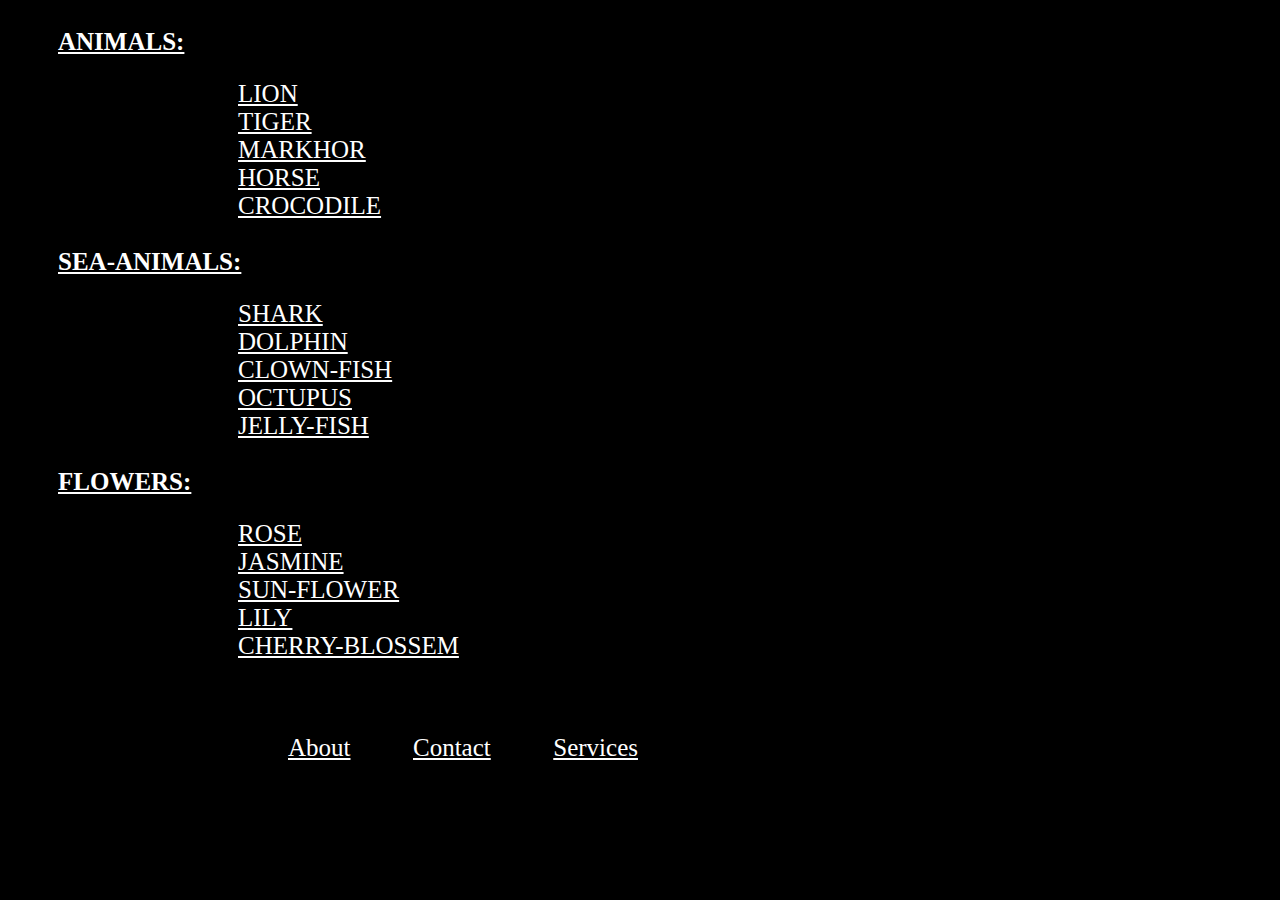
<file: index.html>
<!DOCTYPE html>
<html lang="en">
<head>
    <meta charset="UTF-8">
    <meta name="viewport" content="width=device-width, initial-scale=1.0">
    <title>ASSIGMENT#2</title>
</head>
<link rel="stylesheet" href="style.css">
<body>
      <h1> <a href="pages/ARTICLE.html/Animals Article.html">ANIMALS:</a></h1>
      <div class="ANIMALS">
        <a href="pages/ARTICLE.html/Animals Article.html#lion">LION</a><br>
        <a href="pages/ARTICLE.html/Animals Article.html#tiger">TIGER</a><br>
        <a href="pages/ARTICLE.html/Animals Article.html#markhor">MARKHOR</a><br>
        <a href="pages/ARTICLE.html/Animals Article.html#horse">HORSE</a><br>
        <a href="pages/ARTICLE.html/Animals Article.html#crocodile">CROCODILE</a><br>
      </div> 
   <h1>  <a href="pages/ARTICLE.html/Sea Animal.html">SEA-ANIMALS:</a></h1>
     <div class="seaanimals">
        <a href="pages/ARTICLE.html/Sea Animal.html#shark">SHARK</a><br>
        <a href="pages/ARTICLE.html/Sea Animal.html#dolphin">DOLPHIN</a><br>
        <a href="pages/ARTICLE.html/Sea Animal.html#clownfish">CLOWN-FISH</a><br>
        <a href="pages/ARTICLE.html/Sea Animal.html#octupus">OCTUPUS</a><br>
        <a href="pages/ARTICLE.html/Sea Animal.html#jellyfish">JELLY-FISH</a><br>
      </div>
      <h1> <a href="pages/ARTICLE.html/FLOWER.HTML">FLOWERS:</a></h1>
      <div class="flowers">
        <a href="pages/ARTICLE.html/FLOWER.HTML#rose">ROSE</a><br>
        <a href="pages/ARTICLE.html/FLOWER.HTML#jasmine">JASMINE</a><br>
        <a href="pages/ARTICLE.html/FLOWER.HTML#sunflower">SUN-FLOWER</a><br>
        <a href="pages/ARTICLE.html/FLOWER.HTML#lily">LILY</a><br>
        <a href="pages/ARTICLE.html/FLOWER.HTML#cherryblossem">CHERRY-BLOSSEM</a><br>
      </div>
    
    <div class="links">
      <a href="pages/Abou.html">About</a>
      <a href="pages/Contact.html">Contact</a>
      <a href="pages/Services.html">Services</a>
    </div>
</body>
</html>
</file>
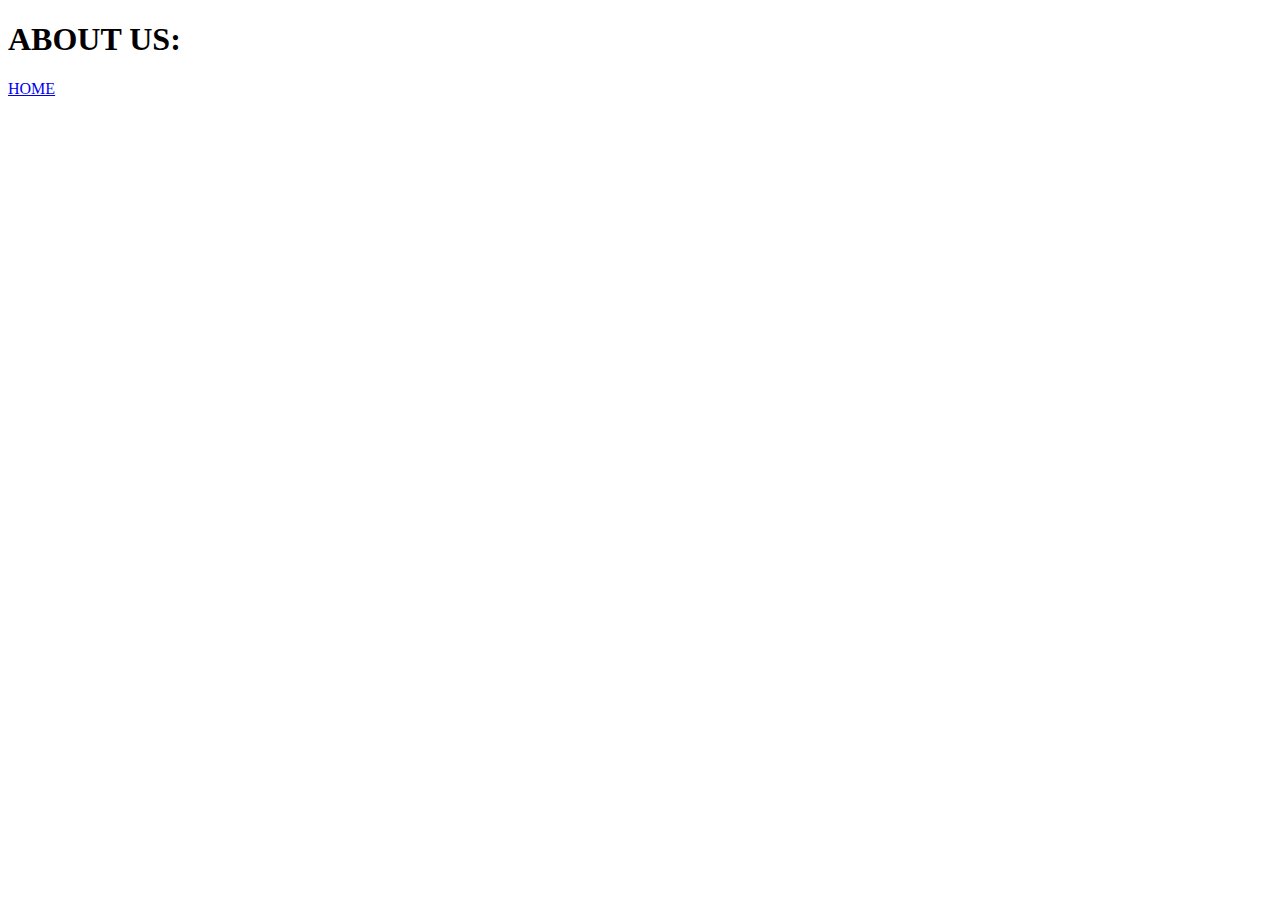
<file: pages/Abou.html>
<!DOCTYPE html>
<html lang="en">
<head>
    <meta charset="UTF-8">
    <meta name="viewport" content="width=device-width, initial-scale=1.0">
    <title>ABOUT</title>
</head>
<body>
     <H1>ABOUT US:</H1>     
      <a href="../index.html">HOME</a><br>
</body>
</html>
</file>
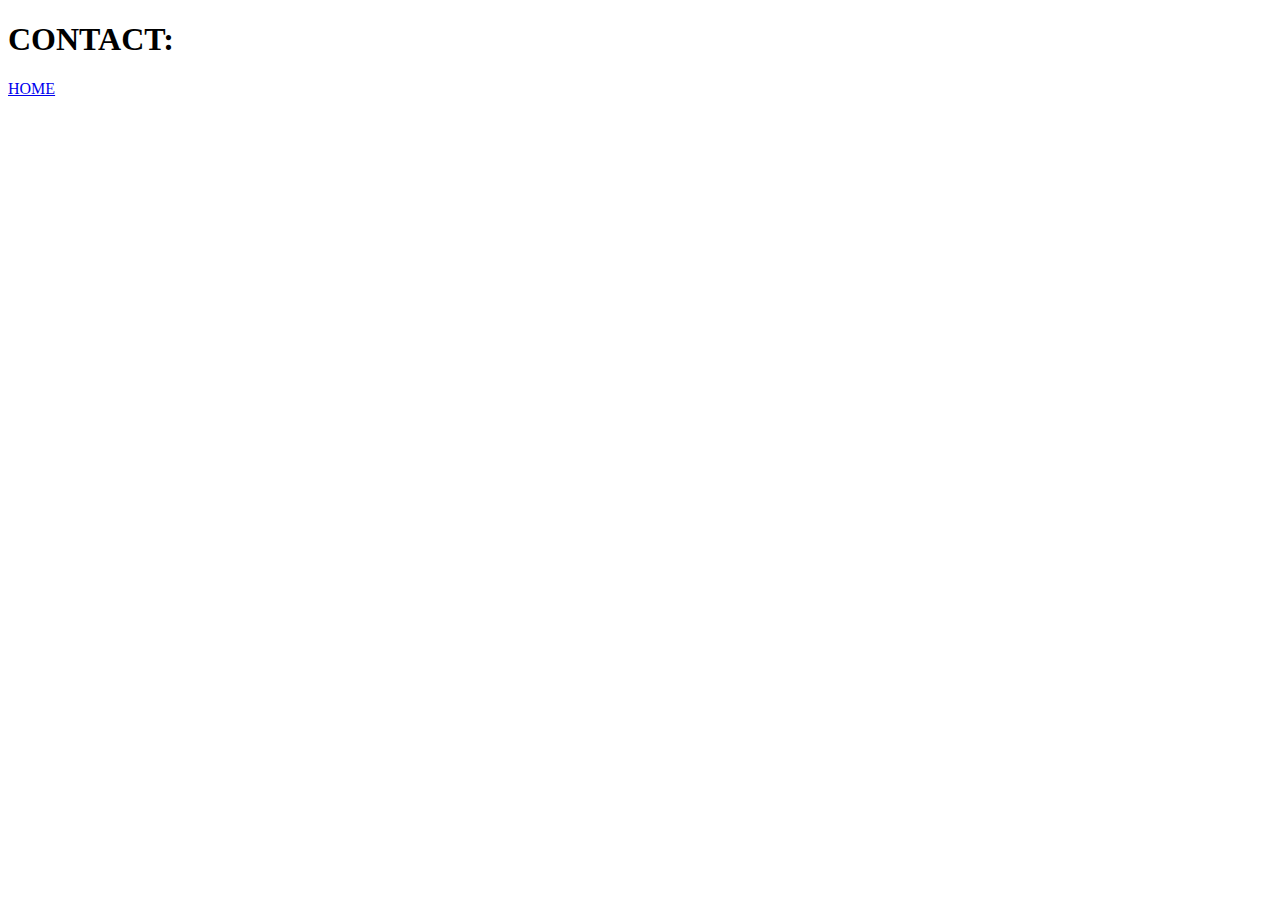
<file: pages/Contact.html>
<!DOCTYPE html>
<html lang="en">
<head>
    <meta charset="UTF-8">
    <meta name="viewport" content="width=device-width, initial-scale=1.0">
    <title>Contact</title>
</head>
<body>
     <H1>CONTACT:</H1>
<a href="../index.html">HOME</a><br>
</body>
</html>
</file>
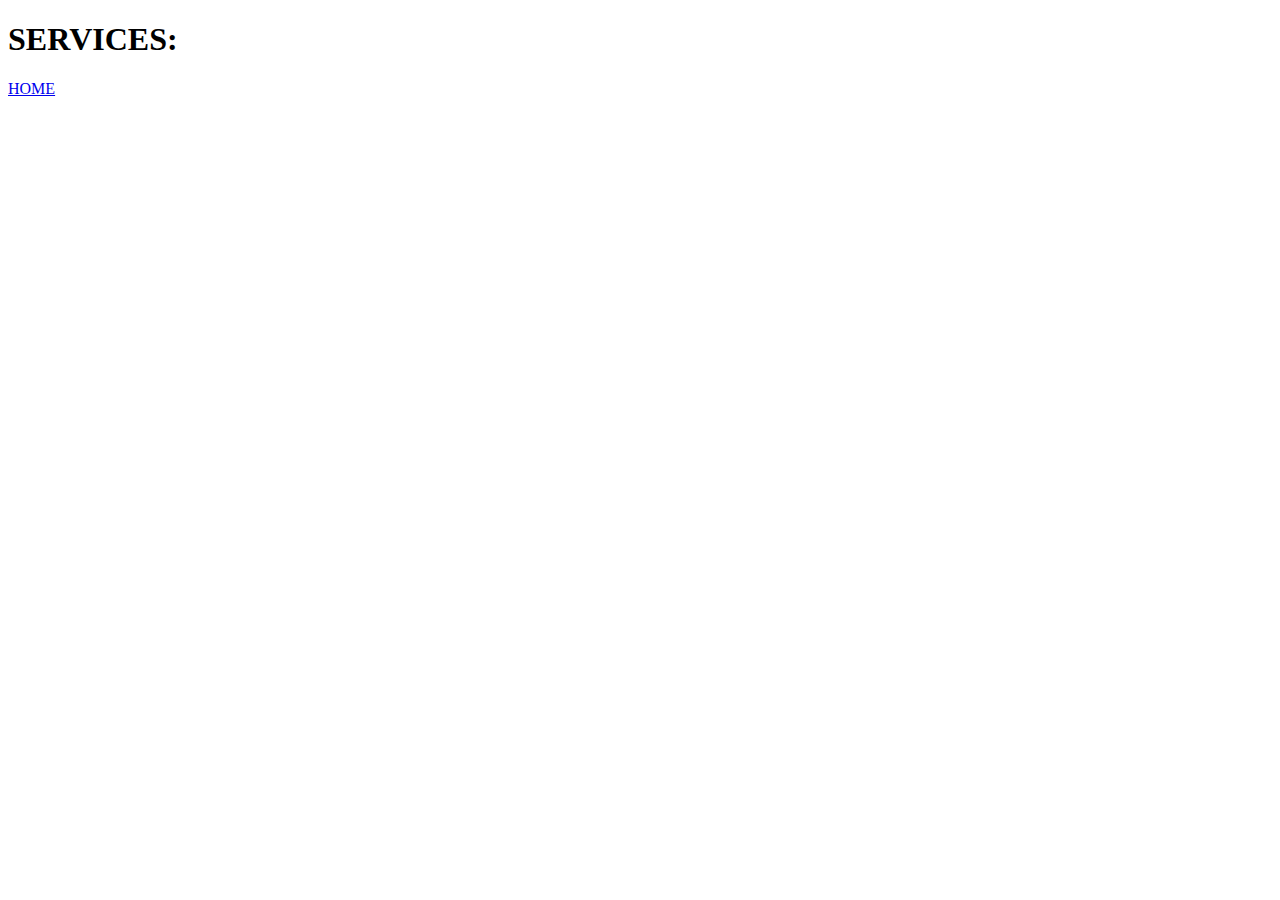
<file: pages/Services.html>
<!DOCTYPE html>
<html lang="en">

<head>
    <meta charset="UTF-8">
    <meta name="viewport" content="width=device-width, initial-scale=1.0">
    <title>Services</title>
</head>
<body>
    <h1>SERVICES:</h1>
    <a href="../index.html">HOME</a><br>
</body>
</html>
</file>
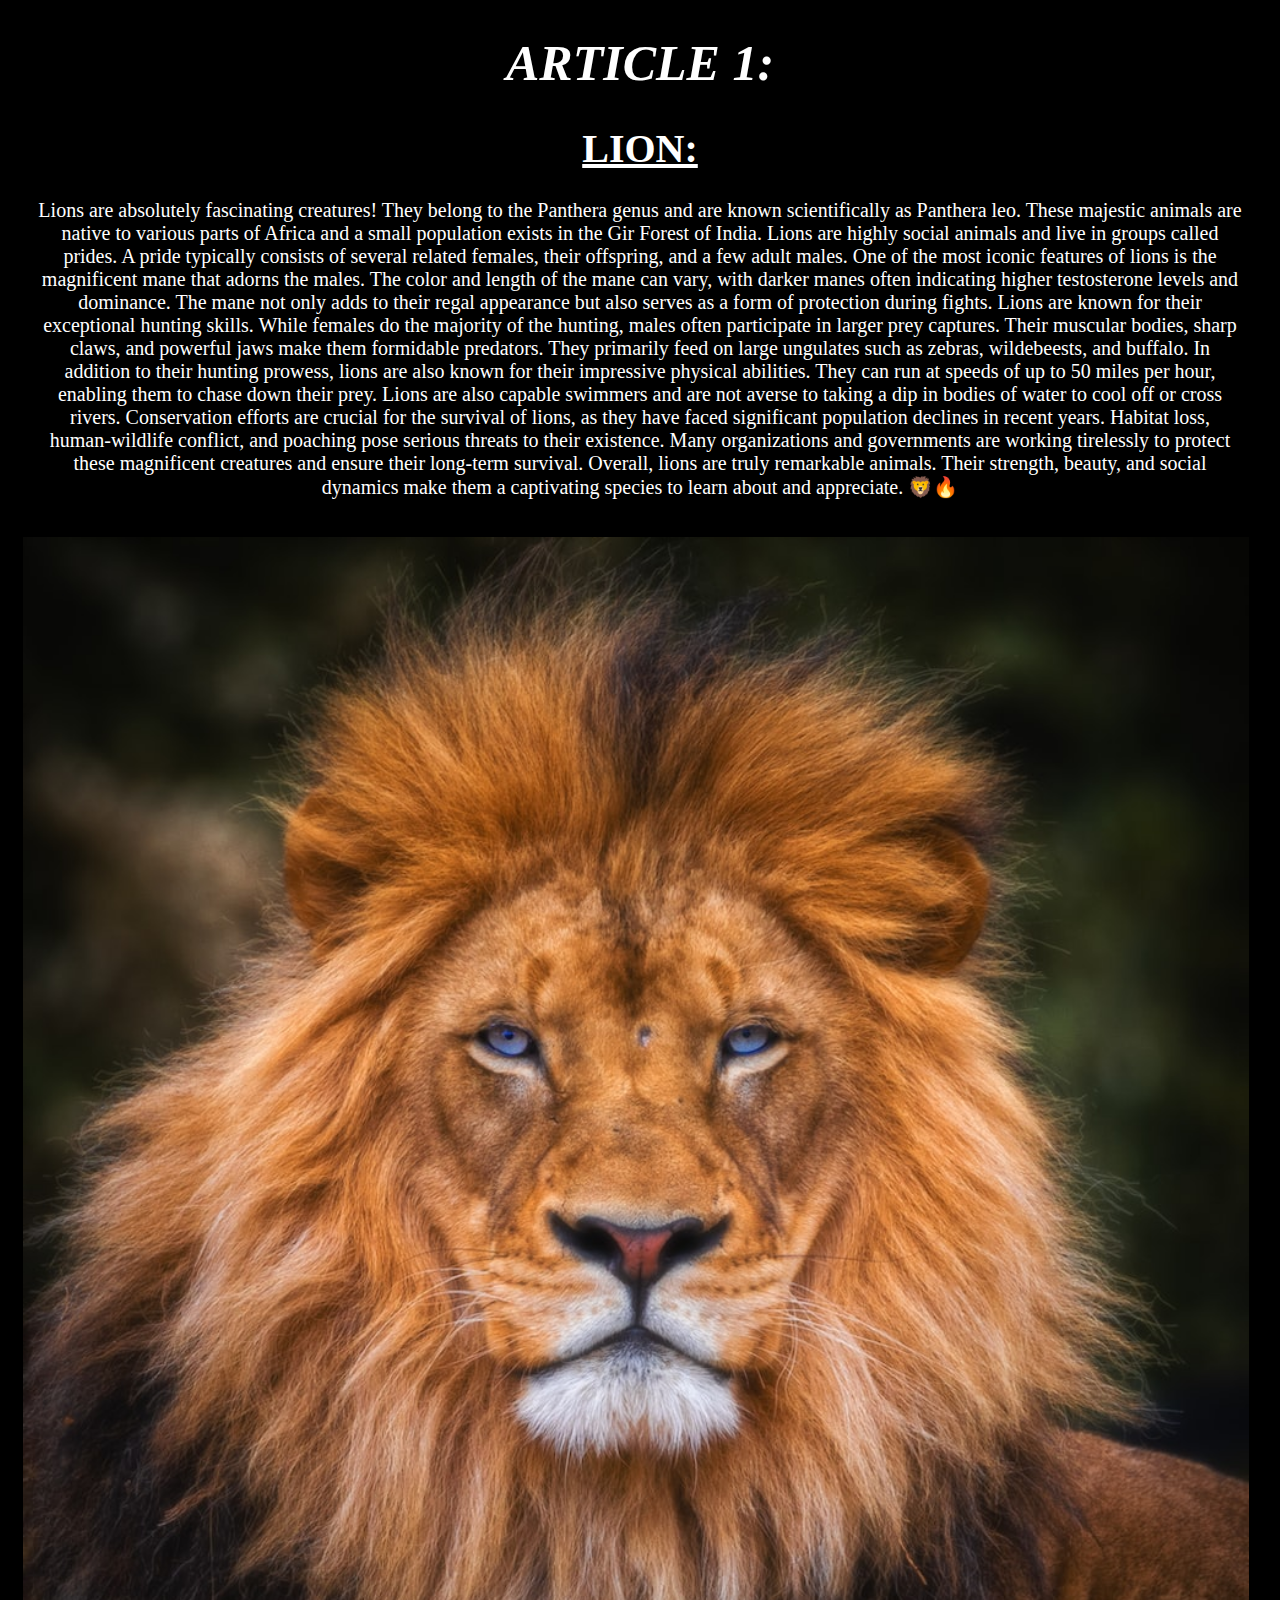
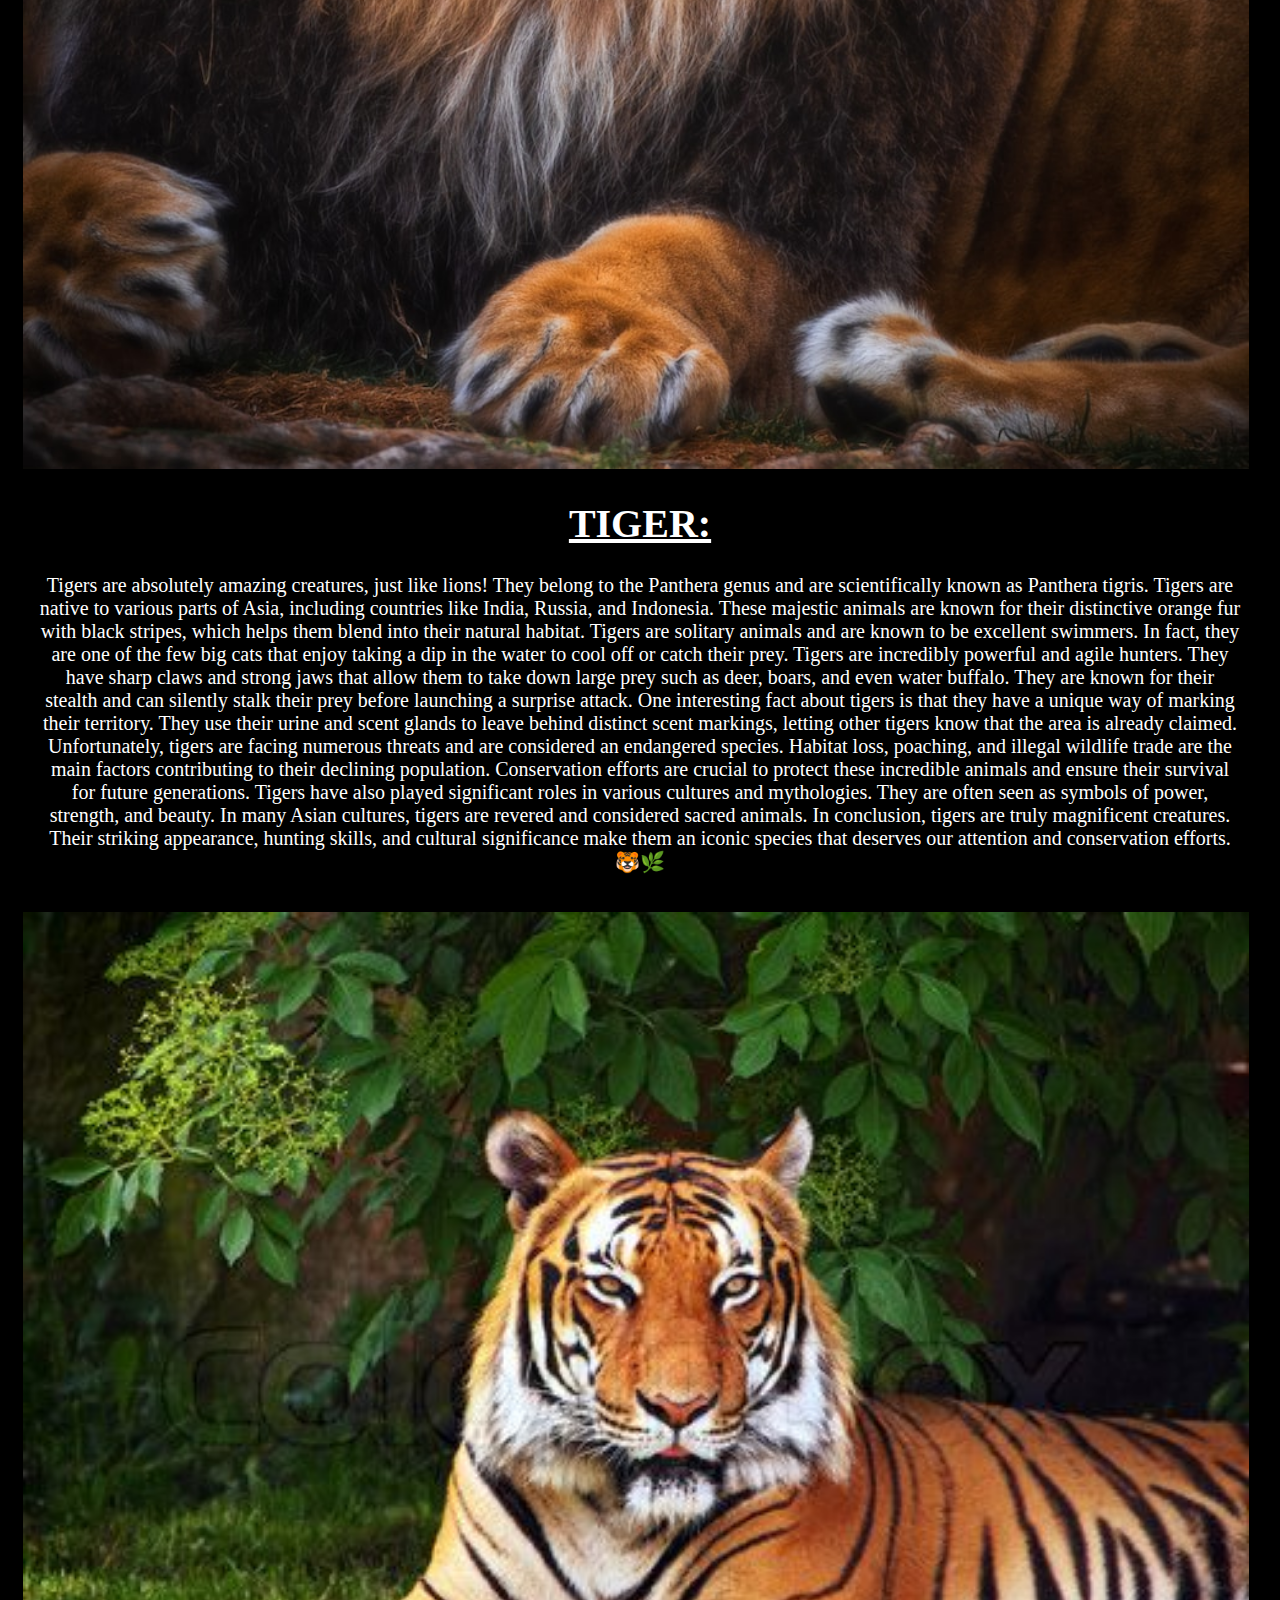
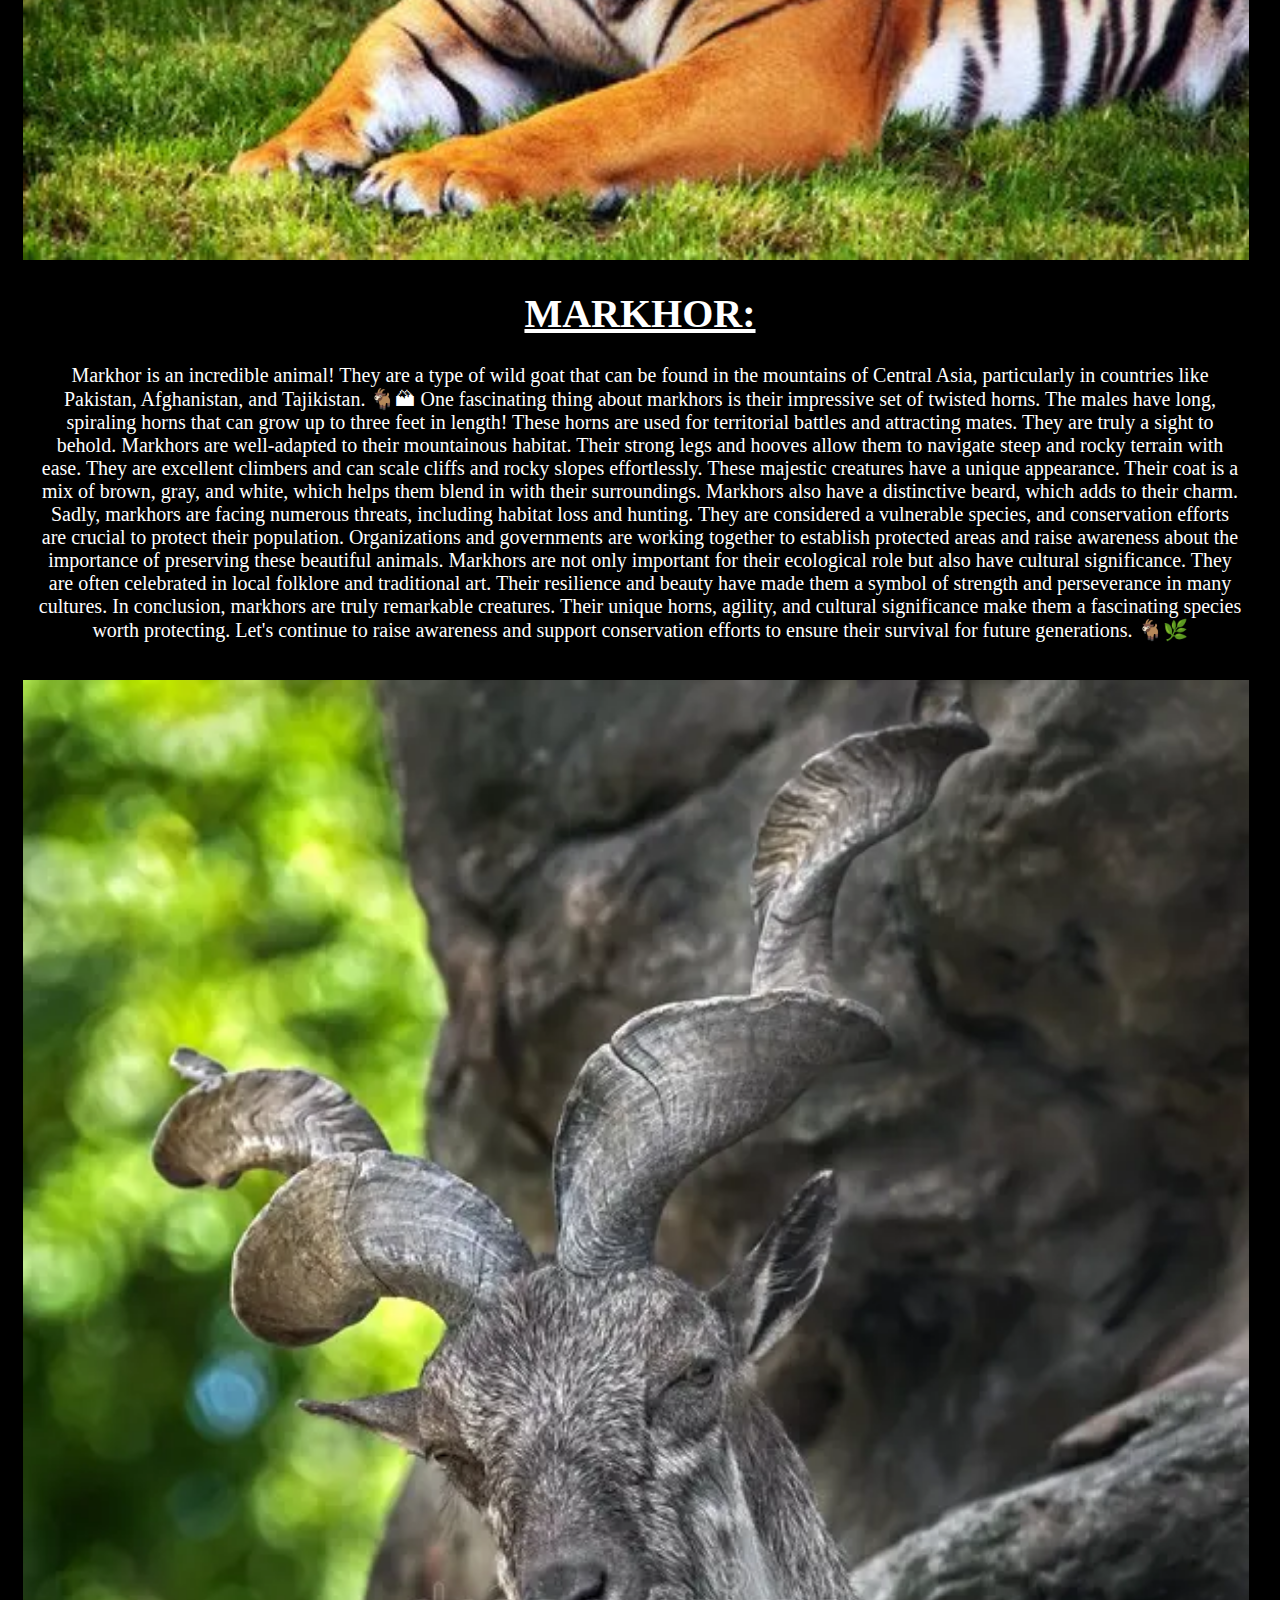
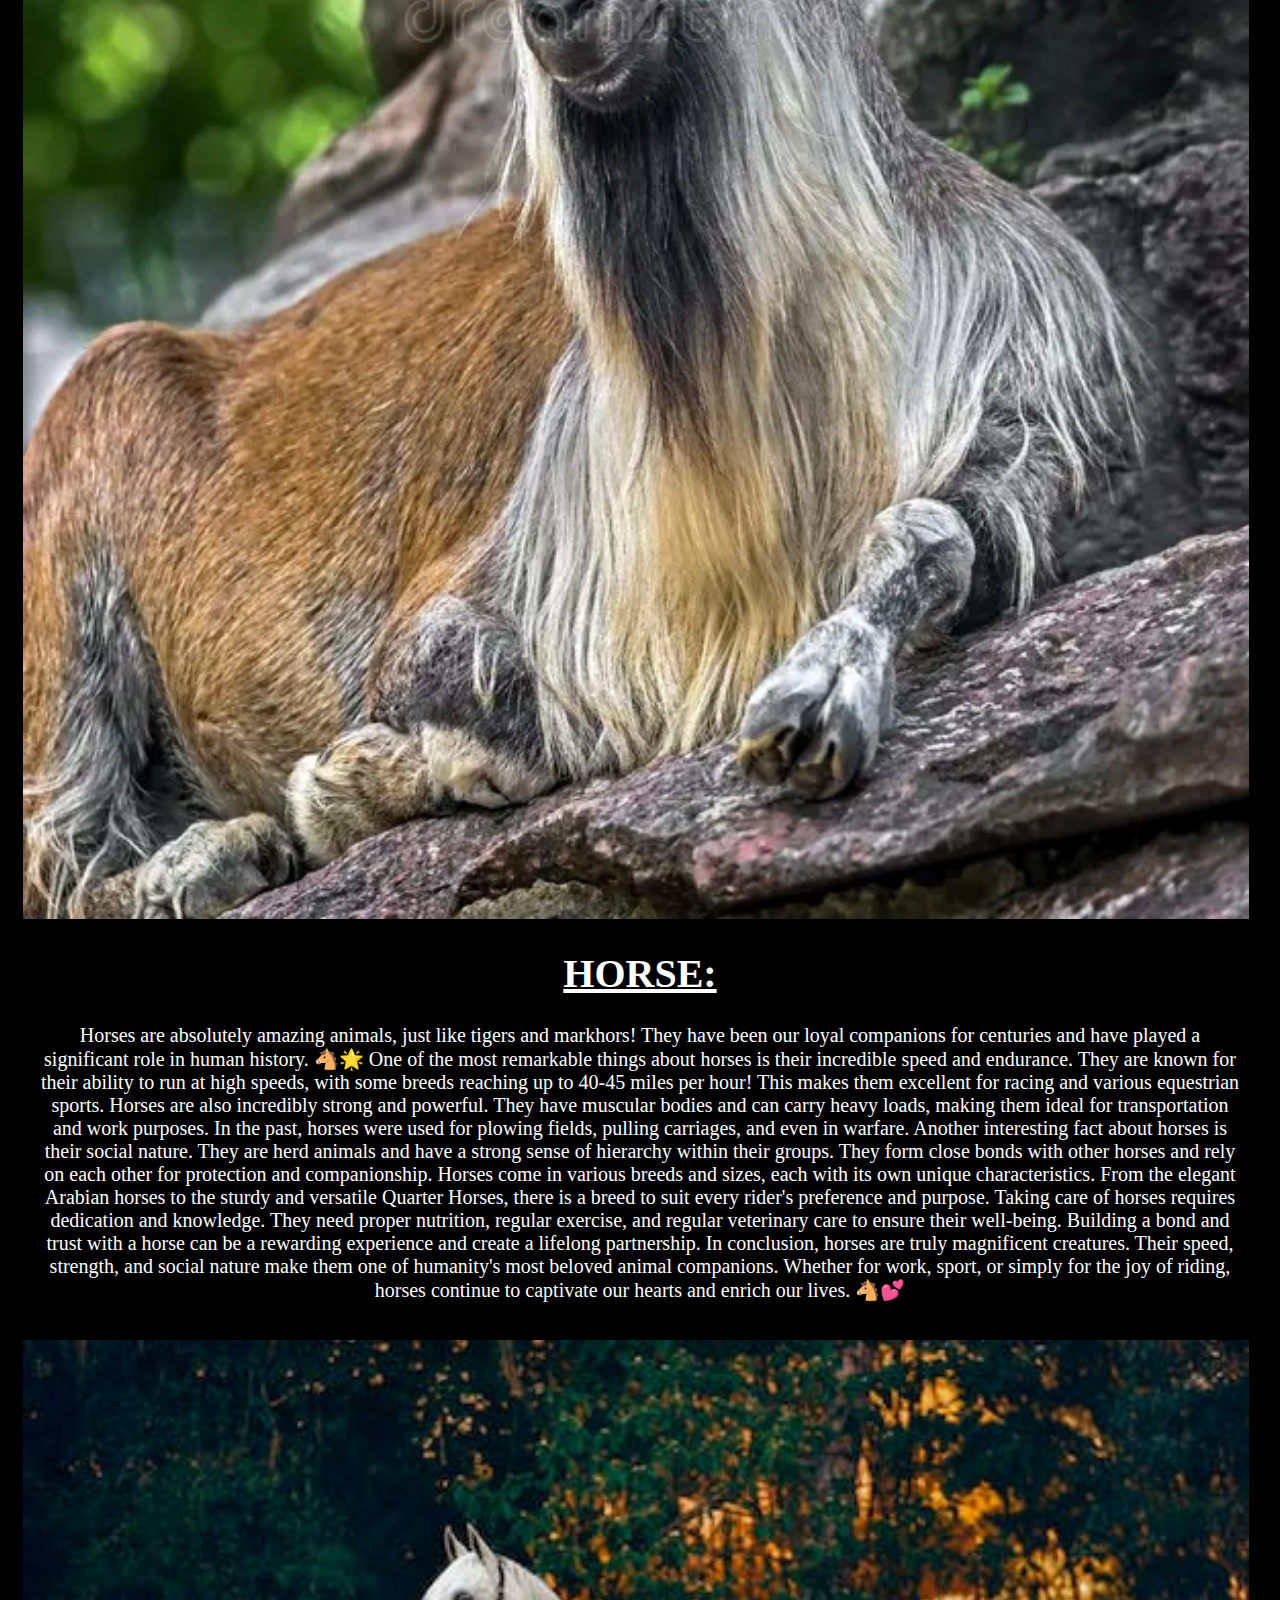
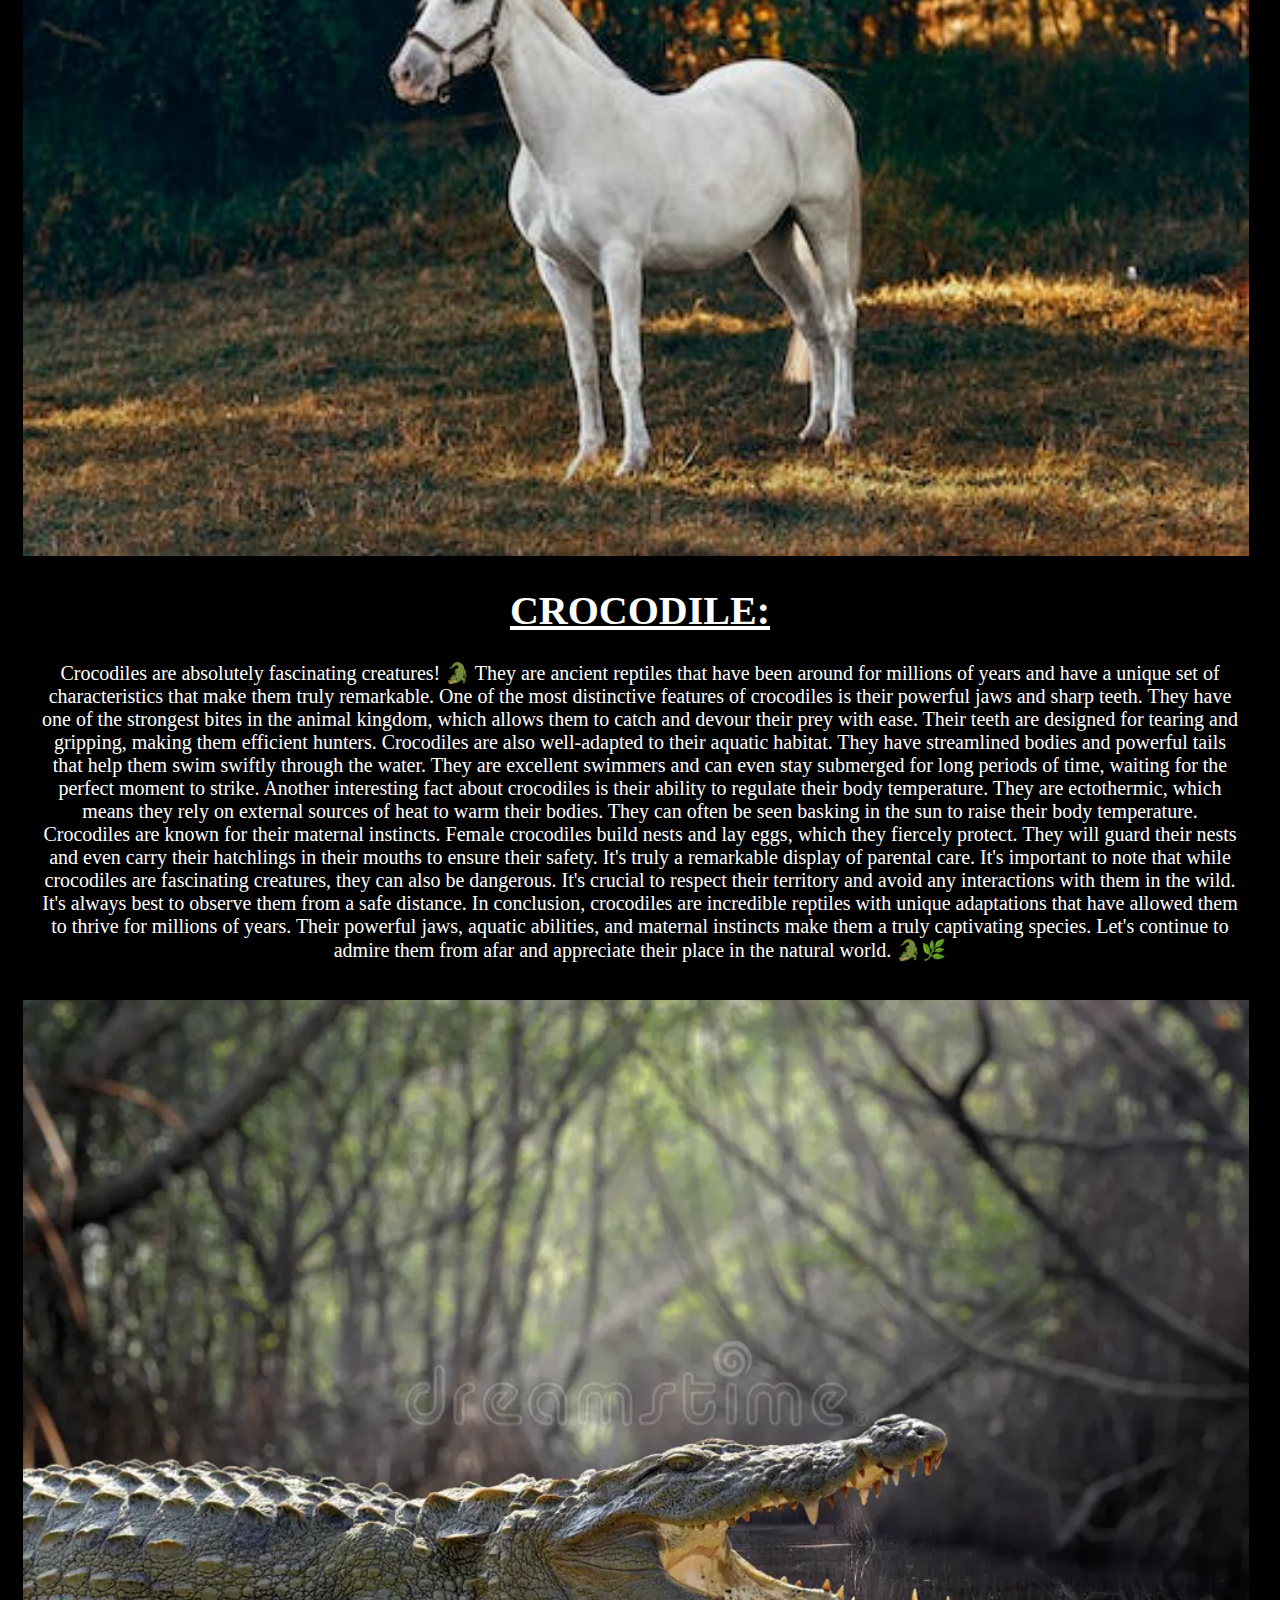
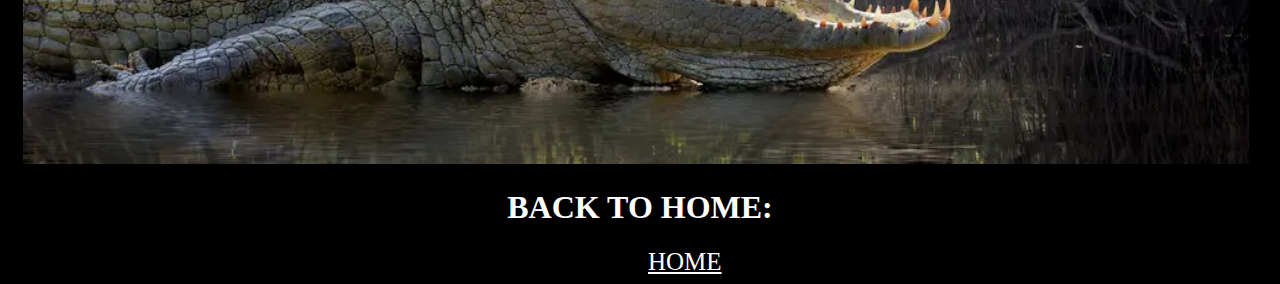
<file: pages/ARTICLE.html/Animals Article.html>
<!DOCTYPE html>
<html lang="en">
<head>
    <meta charset="UTF-8">
    <meta name="viewport" content="width=device-width, initial-scale=1.0">
    <title>Animal Article</title>
    <link rel="stylesheet" href="style.css">
</head>
<body>
    <H1 id="heading"><B><I> ARTICLE 1: </I></B>  </H1>
    <div class="lion" >
       <h1 id="lion"> <u>LION:</u></h1>
       <p>Lions are absolutely fascinating creatures! They belong to the Panthera genus and are known scientifically as Panthera leo. These majestic animals are native to various parts of Africa and a small population exists in the Gir Forest of India. Lions are highly social animals and live in groups called prides. A pride typically consists of several related females, their offspring, and a few adult males.

        One of the most iconic features of lions is the magnificent mane that adorns the males. The color and length of the mane can vary, with darker manes often indicating higher testosterone levels and dominance. The mane not only adds to their regal appearance but also serves as a form of protection during fights.
        
        Lions are known for their exceptional hunting skills. While females do the majority of the hunting, males often participate in larger prey captures. Their muscular bodies, sharp claws, and powerful jaws make them formidable predators. They primarily feed on large ungulates such as zebras, wildebeests, and buffalo.
        
        In addition to their hunting prowess, lions are also known for their impressive physical abilities. They can run at speeds of up to 50 miles per hour, enabling them to chase down their prey. Lions are also capable swimmers and are not averse to taking a dip in bodies of water to cool off or cross rivers.
        
        Conservation efforts are crucial for the survival of lions, as they have faced significant population declines in recent years. Habitat loss, human-wildlife conflict, and poaching pose serious threats to their existence. Many organizations and governments are working tirelessly to protect these magnificent creatures and ensure their long-term survival.
        
        Overall, lions are truly remarkable animals. Their strength, beauty, and social dynamics make them a captivating species to learn about and appreciate. 🦁🔥</p>
    </div><br>
         <img width="97%"  src="../ARTICLE.html/images/lion pic.jpg" alt="img 1">
    <div class="lion">
        <h1 id="tiger"> <u>TIGER:</u></h1>
        <p>Tigers are absolutely amazing creatures, just like lions! They belong to the Panthera genus and are scientifically known as Panthera tigris. Tigers are native to various parts of Asia, including countries like India, Russia, and Indonesia. 

            These majestic animals are known for their distinctive orange fur with black stripes, which helps them blend into their natural habitat. Tigers are solitary animals and are known to be excellent swimmers. In fact, they are one of the few big cats that enjoy taking a dip in the water to cool off or catch their prey.
            
            Tigers are incredibly powerful and agile hunters. They have sharp claws and strong jaws that allow them to take down large prey such as deer, boars, and even water buffalo. They are known for their stealth and can silently stalk their prey before launching a surprise attack.
            
            One interesting fact about tigers is that they have a unique way of marking their territory. They use their urine and scent glands to leave behind distinct scent markings, letting other tigers know that the area is already claimed.
            
            Unfortunately, tigers are facing numerous threats and are considered an endangered species. Habitat loss, poaching, and illegal wildlife trade are the main factors contributing to their declining population. Conservation efforts are crucial to protect these incredible animals and ensure their survival for future generations.
            
            Tigers have also played significant roles in various cultures and mythologies. They are often seen as symbols of power, strength, and beauty. In many Asian cultures, tigers are revered and considered sacred animals.
            
            In conclusion, tigers are truly magnificent creatures. Their striking appearance, hunting skills, and cultural significance make them an iconic species that deserves our attention and conservation efforts. 🐯🌿</p>
   </div><br>
        <img width="97%" src="../ARTICLE.html/images/new tiger pics.jpg" alt="img 2"> 
       <div class="lion">
         <h1 id="markhor"><u> MARKHOR:</u></h1>
         <p>Markhor is an incredible animal! They are a type of wild goat that can be found in the mountains of Central Asia, particularly in countries like Pakistan, Afghanistan, and Tajikistan. 🐐🏔

            One fascinating thing about markhors is their impressive set of twisted horns. The males have long, spiraling horns that can grow up to three feet in length! These horns are used for territorial battles and attracting mates. They are truly a sight to behold.
            
            Markhors are well-adapted to their mountainous habitat. Their strong legs and hooves allow them to navigate steep and rocky terrain with ease. They are excellent climbers and can scale cliffs and rocky slopes effortlessly.
            
            These majestic creatures have a unique appearance. Their coat is a mix of brown, gray, and white, which helps them blend in with their surroundings. Markhors also have a distinctive beard, which adds to their charm.
            
            Sadly, markhors are facing numerous threats, including habitat loss and hunting. They are considered a vulnerable species, and conservation efforts are crucial to protect their population. Organizations and governments are working together to establish protected areas and raise awareness about the importance of preserving these beautiful animals.
            
            Markhors are not only important for their ecological role but also have cultural significance. They are often celebrated in local folklore and traditional art. Their resilience and beauty have made them a symbol of strength and perseverance in many cultures.
            
            In conclusion, markhors are truly remarkable creatures. Their unique horns, agility, and cultural significance make them a fascinating species worth protecting. Let's continue to raise awareness and support conservation efforts to ensure their survival for future generations. 🐐🌿</p>
   </div><br>
        <img width="97%" src="../ARTICLE.html/images/bakri pic.webp" alt="img 3">
   <div  class="lion">
        <h1 id="horse"><u> HORSE:</u></h1>
         <p>Horses are absolutely amazing animals, just like tigers and markhors! They have been our loyal companions for centuries and have played a significant role in human history. 🐴🌟

            One of the most remarkable things about horses is their incredible speed and endurance. They are known for their ability to run at high speeds, with some breeds reaching up to 40-45 miles per hour! This makes them excellent for racing and various equestrian sports.
            
            Horses are also incredibly strong and powerful. They have muscular bodies and can carry heavy loads, making them ideal for transportation and work purposes. In the past, horses were used for plowing fields, pulling carriages, and even in warfare.
            
            Another interesting fact about horses is their social nature. They are herd animals and have a strong sense of hierarchy within their groups. They form close bonds with other horses and rely on each other for protection and companionship.
            
            Horses come in various breeds and sizes, each with its own unique characteristics. From the elegant Arabian horses to the sturdy and versatile Quarter Horses, there is a breed to suit every rider's preference and purpose.
            
            Taking care of horses requires dedication and knowledge. They need proper nutrition, regular exercise, and regular veterinary care to ensure their well-being. Building a bond and trust with a horse can be a rewarding experience and create a lifelong partnership.
            
            In conclusion, horses are truly magnificent creatures. Their speed, strength, and social nature make them one of humanity's most beloved animal companions. Whether for work, sport, or simply for the joy of riding, horses continue to captivate our hearts and enrich our lives. 🐴💕</p>
   </div><br>
         <img width="97%" src="../ARTICLE.html/images/horse.jpeg" alt="IMG 4">
     <div  class="lion" >
          <h1 id="crocodile"> <u>CROCODILE:</u></h1>
          <p>Crocodiles are absolutely fascinating creatures! 🐊 They are ancient reptiles that have been around for millions of years and have a unique set of characteristics that make them truly remarkable.

            One of the most distinctive features of crocodiles is their powerful jaws and sharp teeth. They have one of the strongest bites in the animal kingdom, which allows them to catch and devour their prey with ease. Their teeth are designed for tearing and gripping, making them efficient hunters.
            
            Crocodiles are also well-adapted to their aquatic habitat. They have streamlined bodies and powerful tails that help them swim swiftly through the water. They are excellent swimmers and can even stay submerged for long periods of time, waiting for the perfect moment to strike.
            
            Another interesting fact about crocodiles is their ability to regulate their body temperature. They are ectothermic, which means they rely on external sources of heat to warm their bodies. They can often be seen basking in the sun to raise their body temperature.
            
            Crocodiles are known for their maternal instincts. Female crocodiles build nests and lay eggs, which they fiercely protect. They will guard their nests and even carry their hatchlings in their mouths to ensure their safety. It's truly a remarkable display of parental care.
            
            It's important to note that while crocodiles are fascinating creatures, they can also be dangerous. It's crucial to respect their territory and avoid any interactions with them in the wild. It's always best to observe them from a safe distance.
            
            In conclusion, crocodiles are incredible reptiles with unique adaptations that have allowed them to thrive for millions of years. Their powerful jaws, aquatic abilities, and maternal instincts make them a truly captivating species. Let's continue to admire them from afar and appreciate their place in the natural world. 🐊🌿</p>
        </div>
        <br>
          <img width="97%" src="../ARTICLE.html/images/new crocodile pic.webp" alt="img 5">  

        
          <H1 style="text-align: center;">BACK TO HOME:</H1> 
          <a  id="last"   href="../../index.html">HOME</a>
        
</body>
</html>
</file>
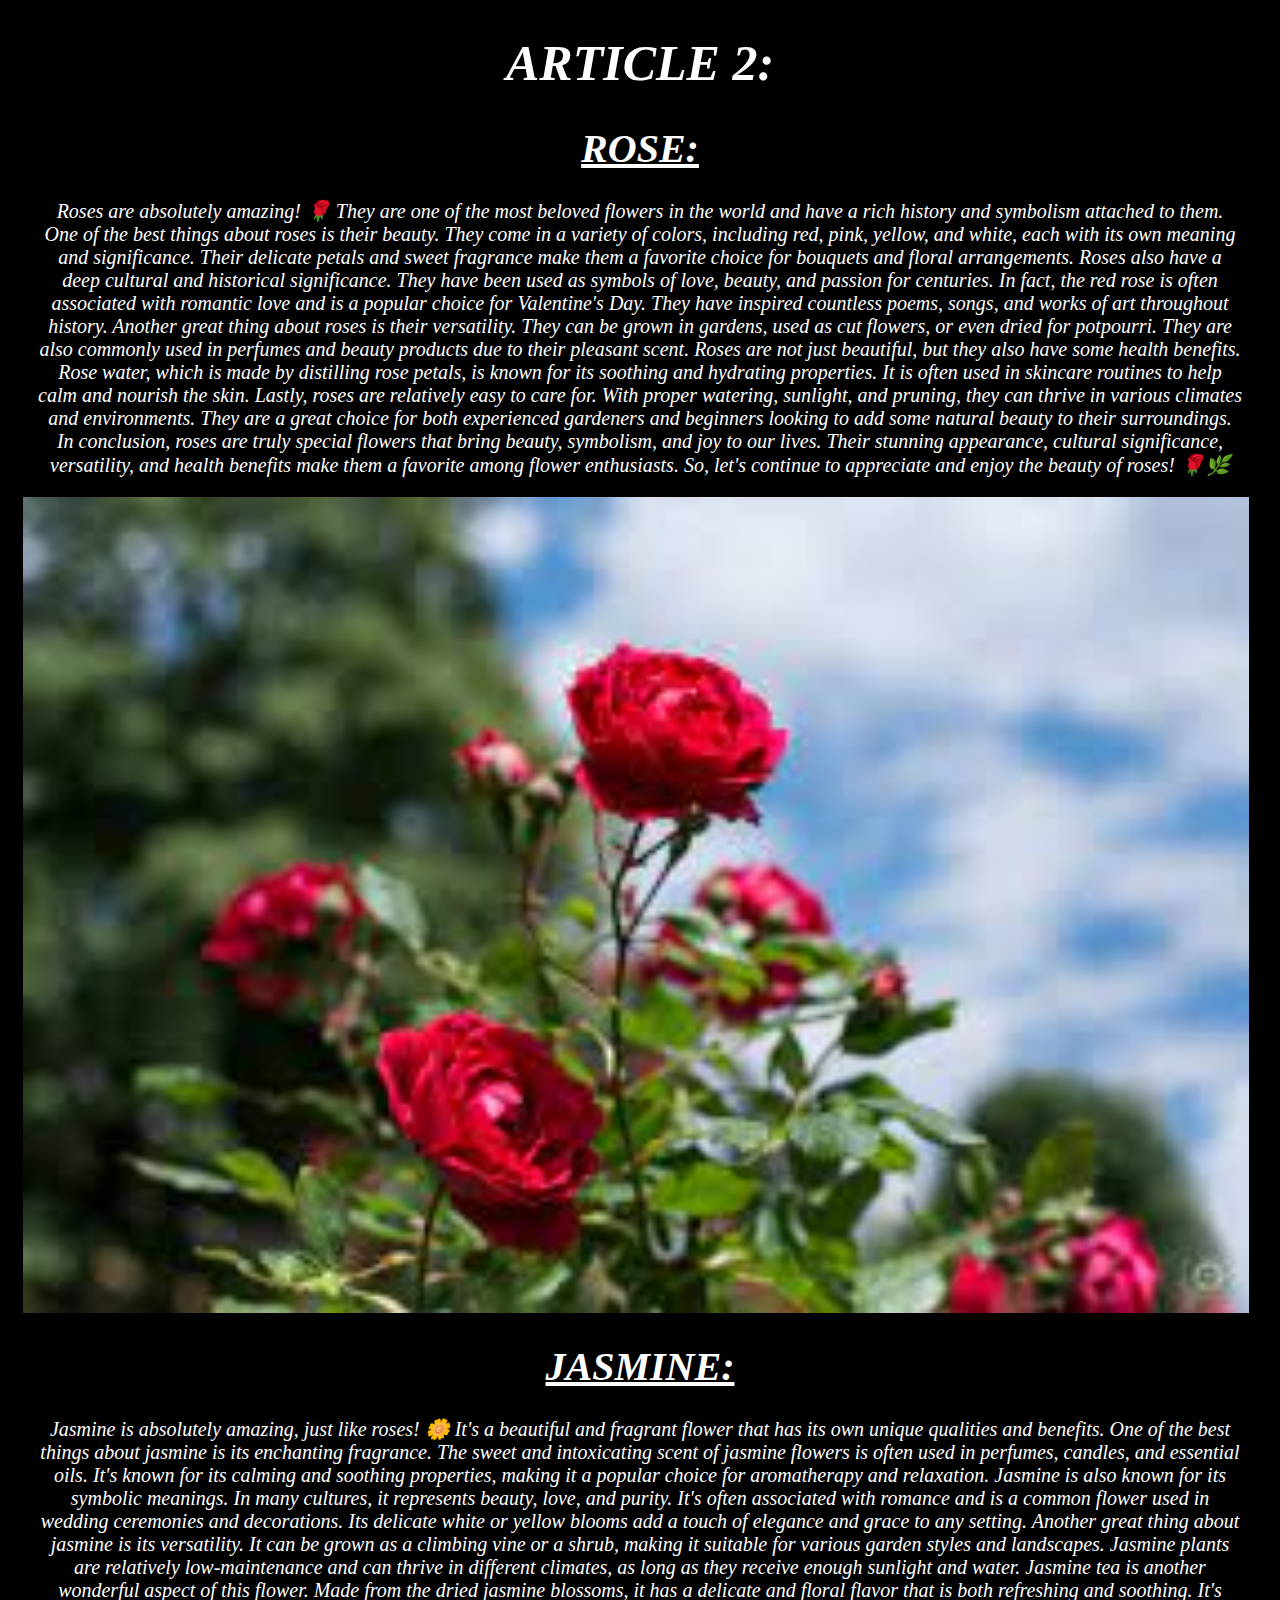
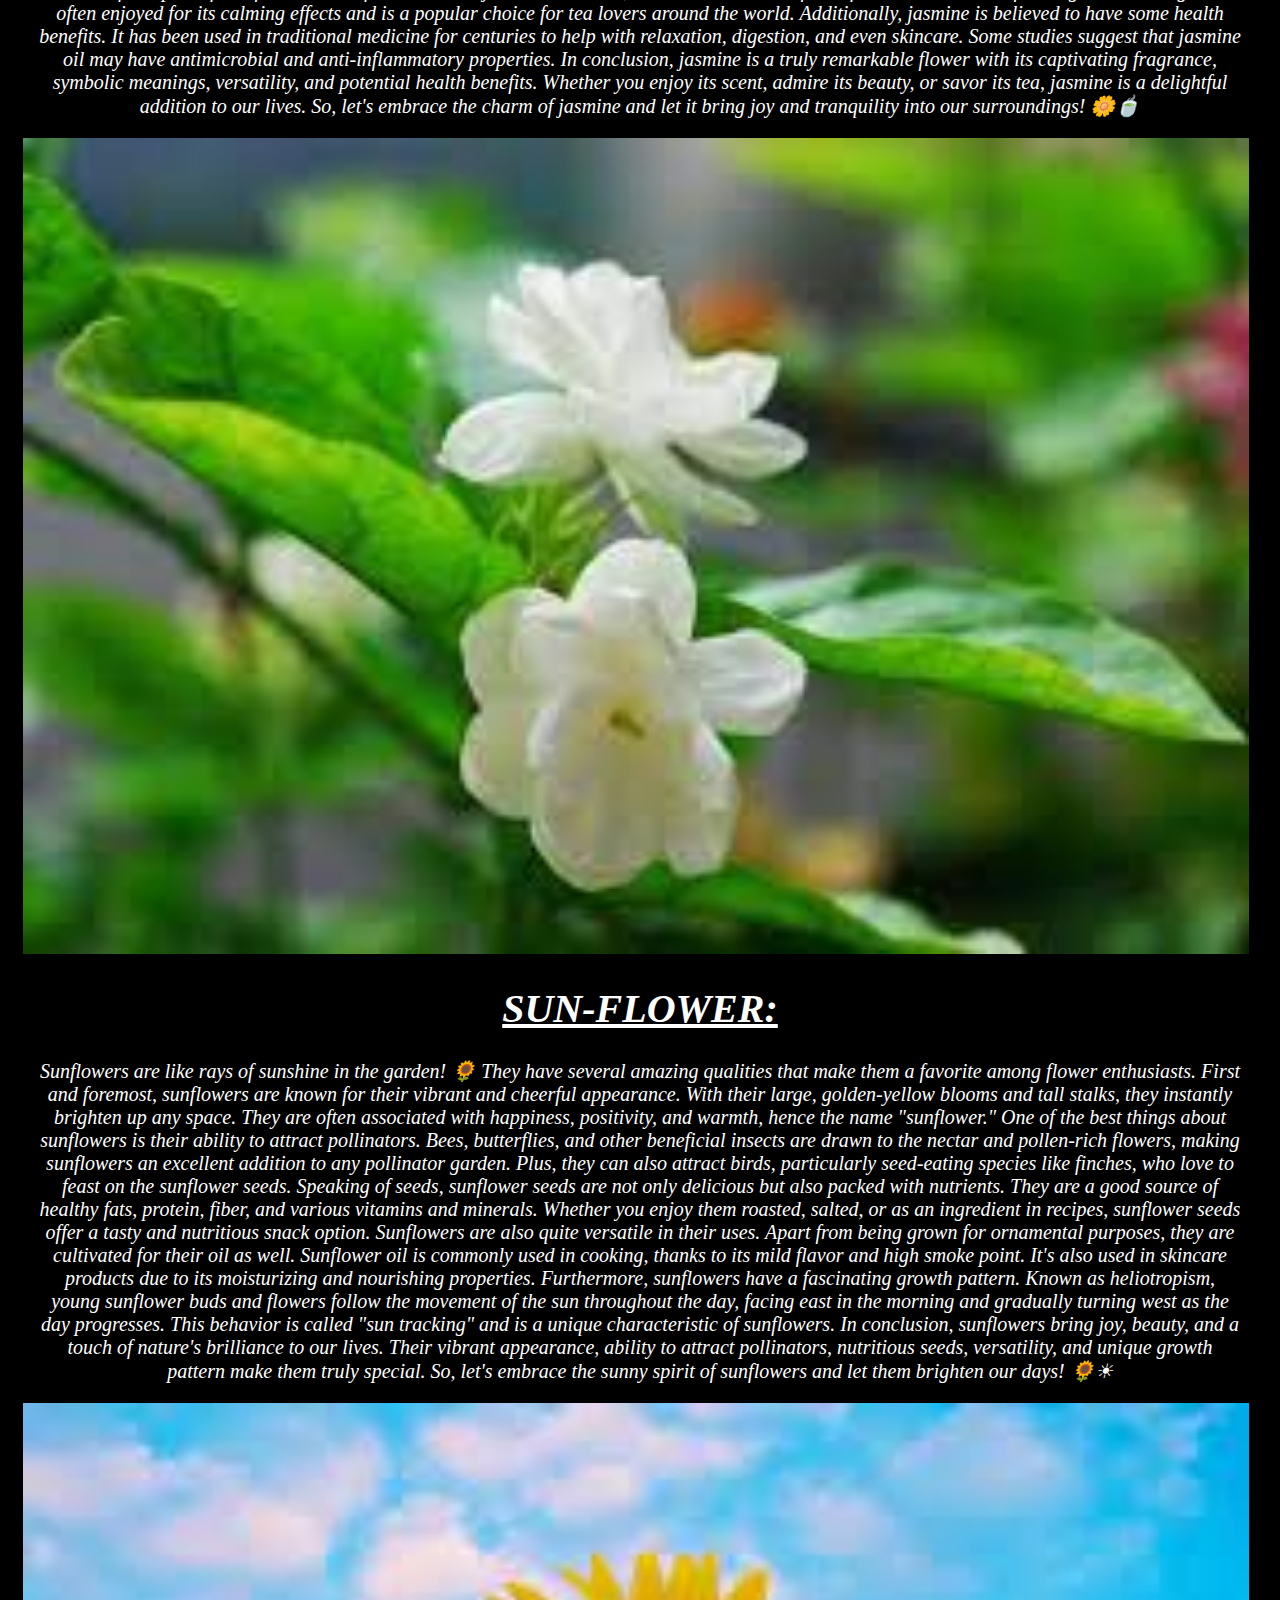
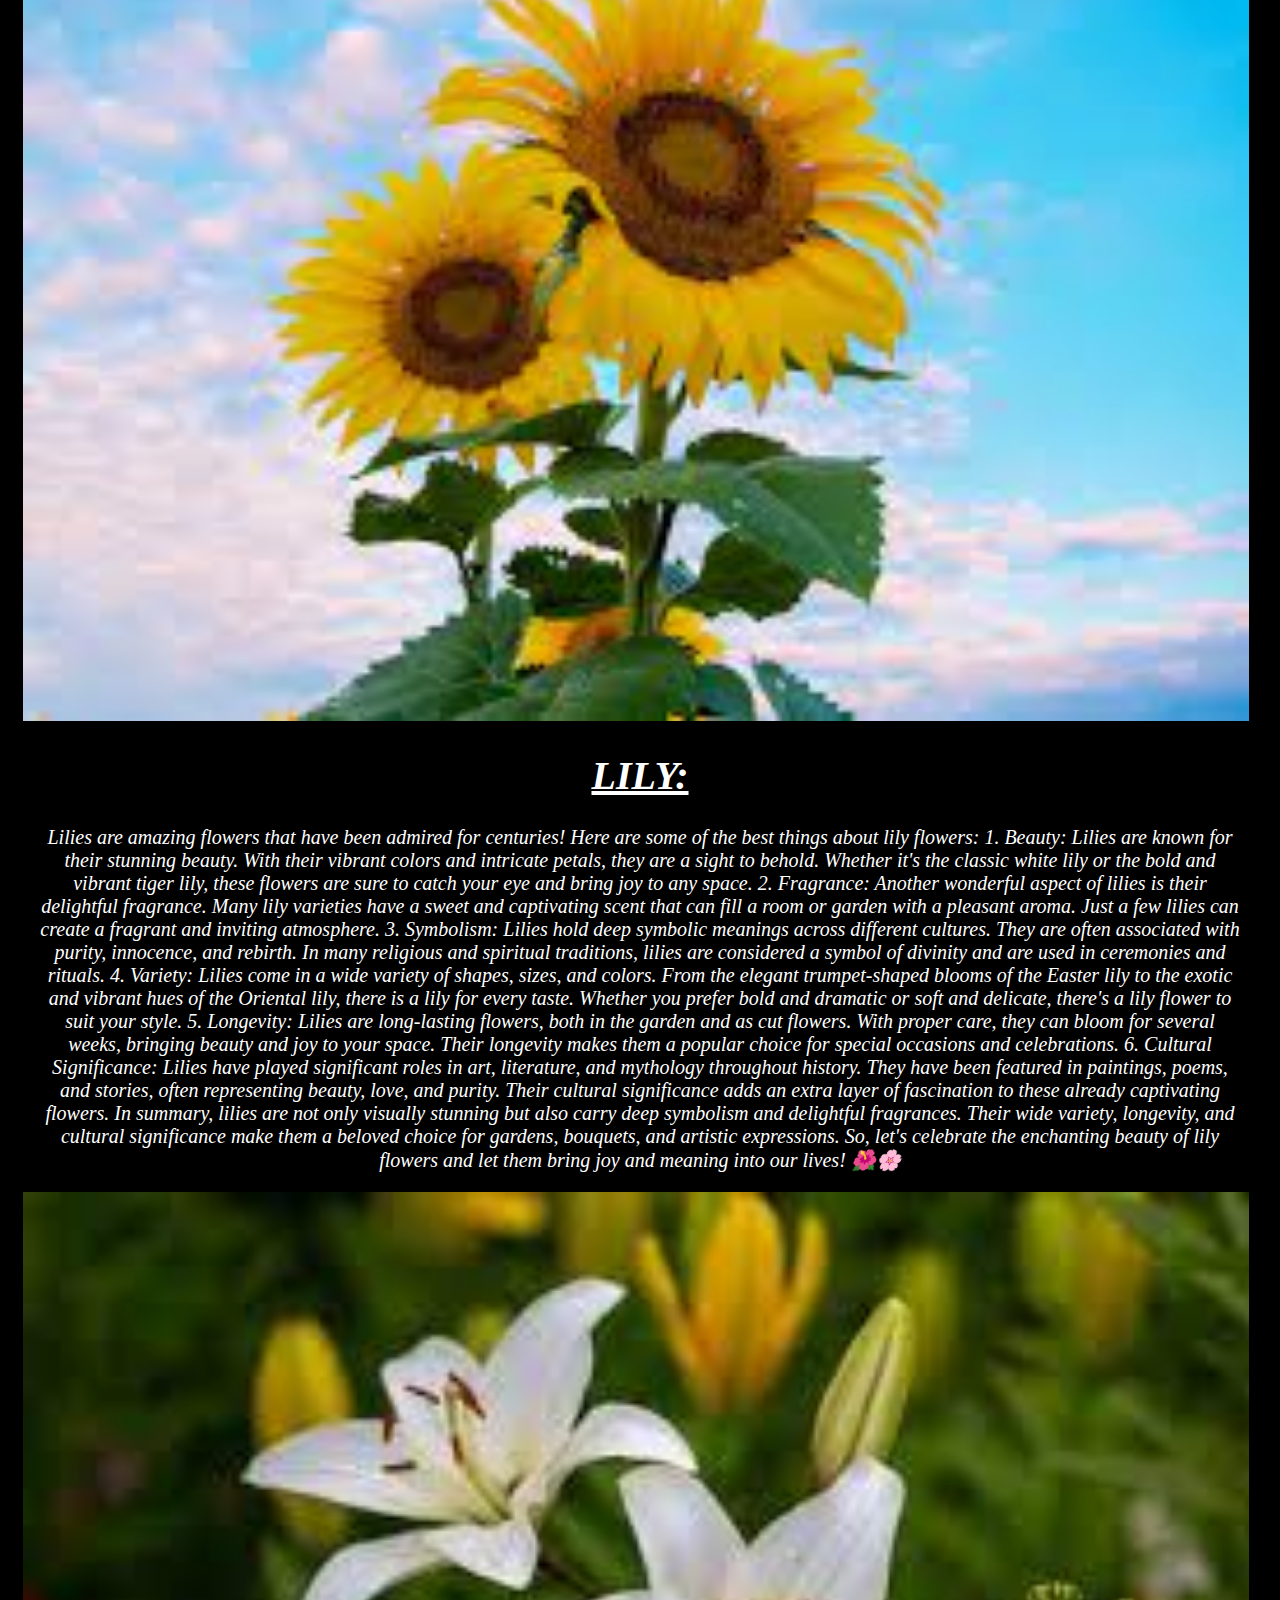
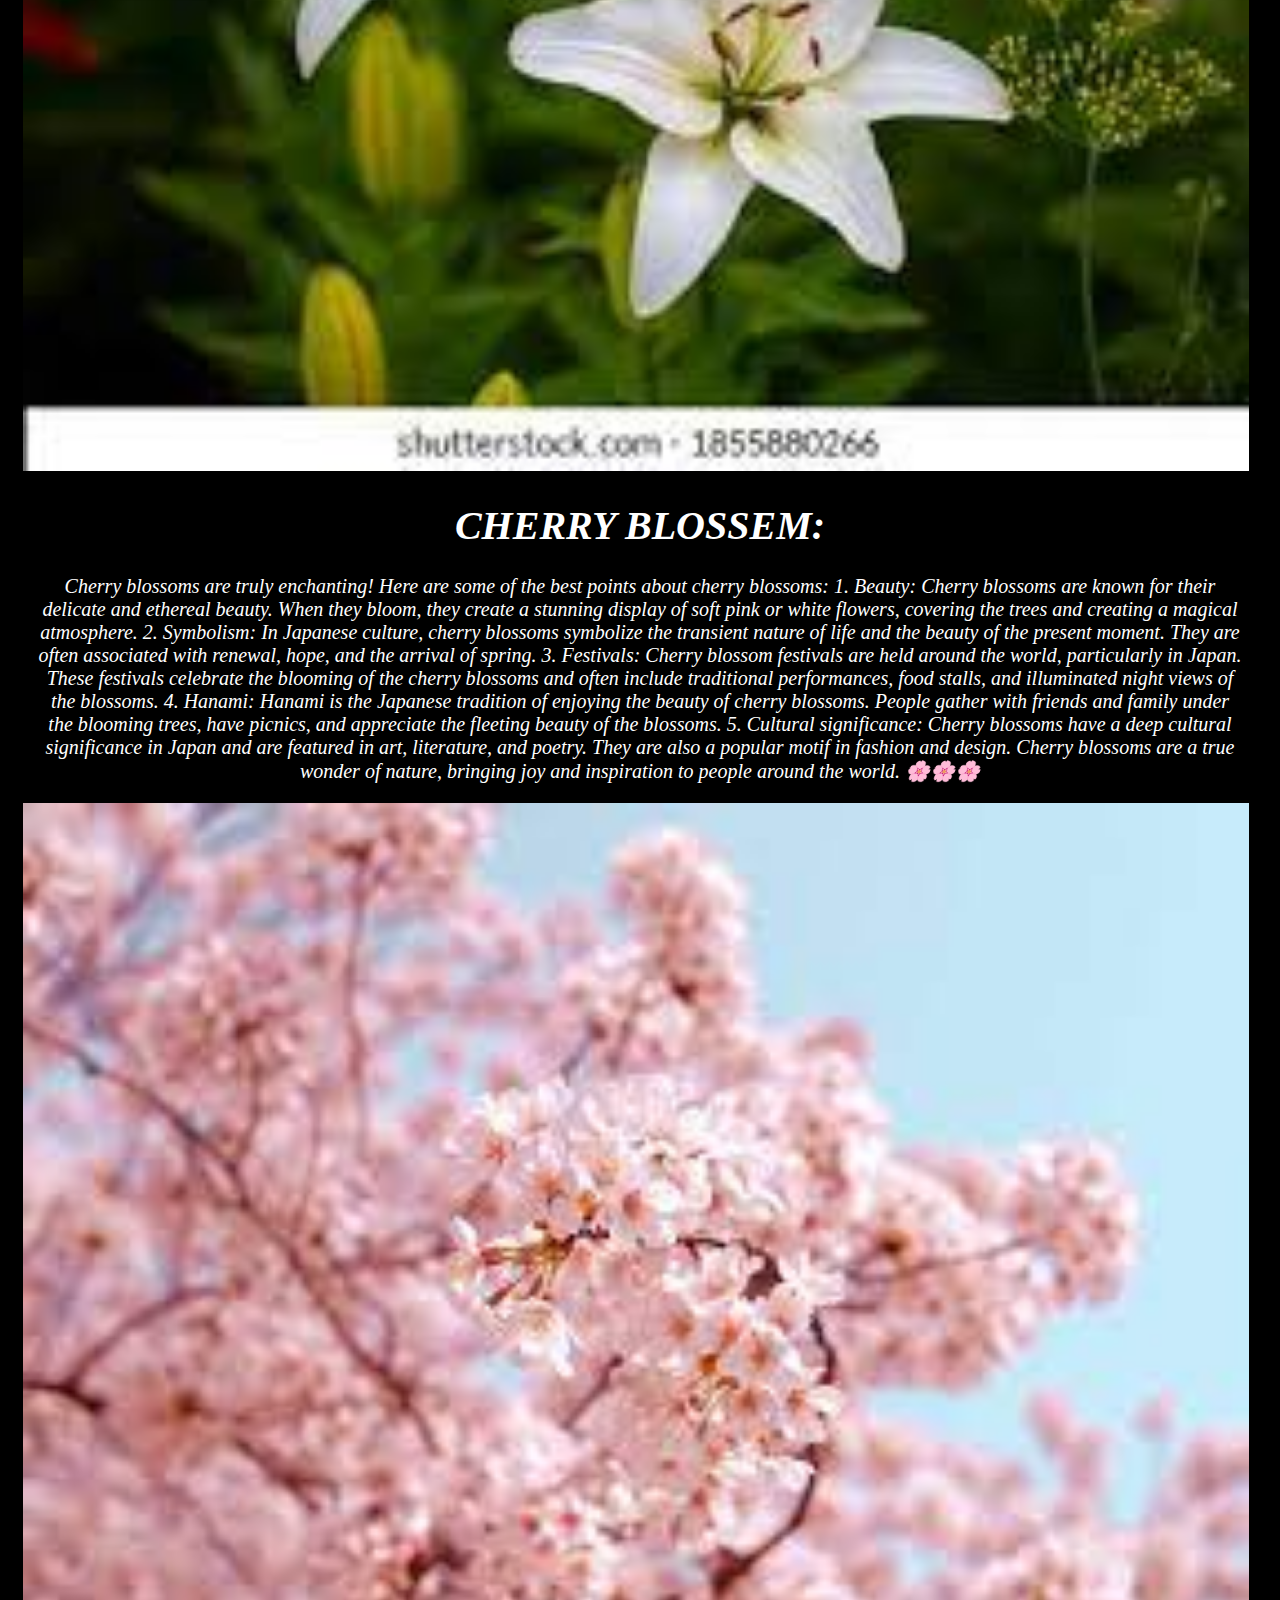
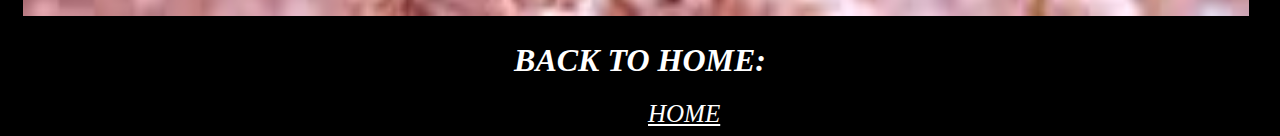
<file: pages/ARTICLE.html/FLOWER.HTML>
<!DOCTYPE html>
<html lang="en">
<head>
    <meta charset="UTF-8">
    <meta name="viewport" content="width=device-width, initial-scale=1.0">
    <title>FLOWER </title>
    <link rel="stylesheet" href="style.css">
</head>
<body >
    <H1 id="heading"><B><I>ARTICLE 2: </B> </H1>
<div class="lion">
    <H1 id="rose"><u>ROSE:</u></H1>
    <P>Roses are absolutely amazing! 🌹 They are one of the most beloved flowers in the world and have a rich history and symbolism attached to them.

        One of the best things about roses is their beauty. They come in a variety of colors, including red, pink, yellow, and white, each with its own meaning and significance. Their delicate petals and sweet fragrance make them a favorite choice for bouquets and floral arrangements.
        
        Roses also have a deep cultural and historical significance. They have been used as symbols of love, beauty, and passion for centuries. In fact, the red rose is often associated with romantic love and is a popular choice for Valentine's Day. They have inspired countless poems, songs, and works of art throughout history.
        
        Another great thing about roses is their versatility. They can be grown in gardens, used as cut flowers, or even dried for potpourri. They are also commonly used in perfumes and beauty products due to their pleasant scent.
        
        Roses are not just beautiful, but they also have some health benefits. Rose water, which is made by distilling rose petals, is known for its soothing and hydrating properties. It is often used in skincare routines to help calm and nourish the skin.
        
        Lastly, roses are relatively easy to care for. With proper watering, sunlight, and pruning, they can thrive in various climates and environments. They are a great choice for both experienced gardeners and beginners looking to add some natural beauty to their surroundings.
        
        In conclusion, roses are truly special flowers that bring beauty, symbolism, and joy to our lives. Their stunning appearance, cultural significance, versatility, and health benefits make them a favorite among flower enthusiasts. So, let's continue to appreciate and enjoy the beauty of roses! 🌹🌿</P>
    </div>
    <img width="97%" src="../ARTICLE.html/images/rose.jfif" alt="img 1">
<div class="lion">
     <h1 id="jasmine"><u>JASMINE:</u></h1>
     <p>Jasmine is absolutely amazing, just like roses! 🌼 It's a beautiful and fragrant flower that has its own unique qualities and benefits.

        One of the best things about jasmine is its enchanting fragrance. The sweet and intoxicating scent of jasmine flowers is often used in perfumes, candles, and essential oils. It's known for its calming and soothing properties, making it a popular choice for aromatherapy and relaxation.
        
        Jasmine is also known for its symbolic meanings. In many cultures, it represents beauty, love, and purity. It's often associated with romance and is a common flower used in wedding ceremonies and decorations. Its delicate white or yellow blooms add a touch of elegance and grace to any setting.
        
        Another great thing about jasmine is its versatility. It can be grown as a climbing vine or a shrub, making it suitable for various garden styles and landscapes. Jasmine plants are relatively low-maintenance and can thrive in different climates, as long as they receive enough sunlight and water.
        
        Jasmine tea is another wonderful aspect of this flower. Made from the dried jasmine blossoms, it has a delicate and floral flavor that is both refreshing and soothing. It's often enjoyed for its calming effects and is a popular choice for tea lovers around the world.
        
        Additionally, jasmine is believed to have some health benefits. It has been used in traditional medicine for centuries to help with relaxation, digestion, and even skincare. Some studies suggest that jasmine oil may have antimicrobial and anti-inflammatory properties.
        
        In conclusion, jasmine is a truly remarkable flower with its captivating fragrance, symbolic meanings, versatility, and potential health benefits. Whether you enjoy its scent, admire its beauty, or savor its tea, jasmine is a delightful addition to our lives. So, let's embrace the charm of jasmine and let it bring joy and tranquility into our surroundings! 🌼🍵</p>
    </div>
    <img width="97%" src="../ARTICLE.html/images/jasmine.jfif" alt="img 2">
<div class="lion">
     <h1   id="sunflower"><u>SUN-FLOWER:</u></h1>
     <p>Sunflowers are like rays of sunshine in the garden! 🌻 They have several amazing qualities that make them a favorite among flower enthusiasts.

        First and foremost, sunflowers are known for their vibrant and cheerful appearance. With their large, golden-yellow blooms and tall stalks, they instantly brighten up any space. They are often associated with happiness, positivity, and warmth, hence the name "sunflower."
        
        One of the best things about sunflowers is their ability to attract pollinators. Bees, butterflies, and other beneficial insects are drawn to the nectar and pollen-rich flowers, making sunflowers an excellent addition to any pollinator garden. Plus, they can also attract birds, particularly seed-eating species like finches, who love to feast on the sunflower seeds.
        
        Speaking of seeds, sunflower seeds are not only delicious but also packed with nutrients. They are a good source of healthy fats, protein, fiber, and various vitamins and minerals. Whether you enjoy them roasted, salted, or as an ingredient in recipes, sunflower seeds offer a tasty and nutritious snack option.
        
        Sunflowers are also quite versatile in their uses. Apart from being grown for ornamental purposes, they are cultivated for their oil as well. Sunflower oil is commonly used in cooking, thanks to its mild flavor and high smoke point. It's also used in skincare products due to its moisturizing and nourishing properties.
        
        Furthermore, sunflowers have a fascinating growth pattern. Known as heliotropism, young sunflower buds and flowers follow the movement of the sun throughout the day, facing east in the morning and gradually turning west as the day progresses. This behavior is called "sun tracking" and is a unique characteristic of sunflowers.
        
        In conclusion, sunflowers bring joy, beauty, and a touch of nature's brilliance to our lives. Their vibrant appearance, ability to attract pollinators, nutritious seeds, versatility, and unique growth pattern make them truly special. So, let's embrace the sunny spirit of sunflowers and let them brighten our days! 🌻☀</p>
    </div>
     <img width="97%" src="../ARTICLE.html/images/sunflower.jfif" alt="img 3">
<div class="lion">
    <h1 id="lily"><u>LILY: </u> </h1>
    <p>Lilies are amazing flowers that have been admired for centuries! Here are some of the best things about lily flowers:

        1. Beauty: Lilies are known for their stunning beauty. With their vibrant colors and intricate petals, they are a sight to behold. Whether it's the classic white lily or the bold and vibrant tiger lily, these flowers are sure to catch your eye and bring joy to any space.
        
        2. Fragrance: Another wonderful aspect of lilies is their delightful fragrance. Many lily varieties have a sweet and captivating scent that can fill a room or garden with a pleasant aroma. Just a few lilies can create a fragrant and inviting atmosphere.
        
        3. Symbolism: Lilies hold deep symbolic meanings across different cultures. They are often associated with purity, innocence, and rebirth. In many religious and spiritual traditions, lilies are considered a symbol of divinity and are used in ceremonies and rituals.
        
        4. Variety: Lilies come in a wide variety of shapes, sizes, and colors. From the elegant trumpet-shaped blooms of the Easter lily to the exotic and vibrant hues of the Oriental lily, there is a lily for every taste. Whether you prefer bold and dramatic or soft and delicate, there's a lily flower to suit your style.
        
        5. Longevity: Lilies are long-lasting flowers, both in the garden and as cut flowers. With proper care, they can bloom for several weeks, bringing beauty and joy to your space. Their longevity makes them a popular choice for special occasions and celebrations.
        
        6. Cultural Significance: Lilies have played significant roles in art, literature, and mythology throughout history. They have been featured in paintings, poems, and stories, often representing beauty, love, and purity. Their cultural significance adds an extra layer of fascination to these already captivating flowers.
        
        In summary, lilies are not only visually stunning but also carry deep symbolism and delightful fragrances. Their wide variety, longevity, and cultural significance make them a beloved choice for gardens, bouquets, and artistic expressions. So, let's celebrate the enchanting beauty of lily flowers and let them bring joy and meaning into our lives! 🌺🌸</p>
    </div>
    <img width="97%" src="../ARTICLE.html/images/lily.jfif" alt="img 4">
<div class="lion">
    <h1 id="cherryblossem">CHERRY BLOSSEM:</h1>
    <p>Cherry blossoms are truly enchanting! Here are some of the best points about cherry blossoms:

        1. Beauty: Cherry blossoms are known for their delicate and ethereal beauty. When they bloom, they create a stunning display of soft pink or white flowers, covering the trees and creating a magical atmosphere.
        
        2. Symbolism: In Japanese culture, cherry blossoms symbolize the transient nature of life and the beauty of the present moment. They are often associated with renewal, hope, and the arrival of spring.
        
        3. Festivals: Cherry blossom festivals are held around the world, particularly in Japan. These festivals celebrate the blooming of the cherry blossoms and often include traditional performances, food stalls, and illuminated night views of the blossoms.
        
        4. Hanami: Hanami is the Japanese tradition of enjoying the beauty of cherry blossoms. People gather with friends and family under the blooming trees, have picnics, and appreciate the fleeting beauty of the blossoms.
        
        5. Cultural significance: Cherry blossoms have a deep cultural significance in Japan and are featured in art, literature, and poetry. They are also a popular motif in fashion and design.
        
        Cherry blossoms are a true wonder of nature, bringing joy and inspiration to people around the world. 🌸🌸🌸</p>
    </div>
  <img width="97%" src="../ARTICLE.html/images/cheery.jfif" alt="img 5">


  <h1 style="text-align: center;"> BACK TO HOME:</h1>
    <a  id="last"   href="../../index.html">HOME</a><br>



</body>

</html>
</file>
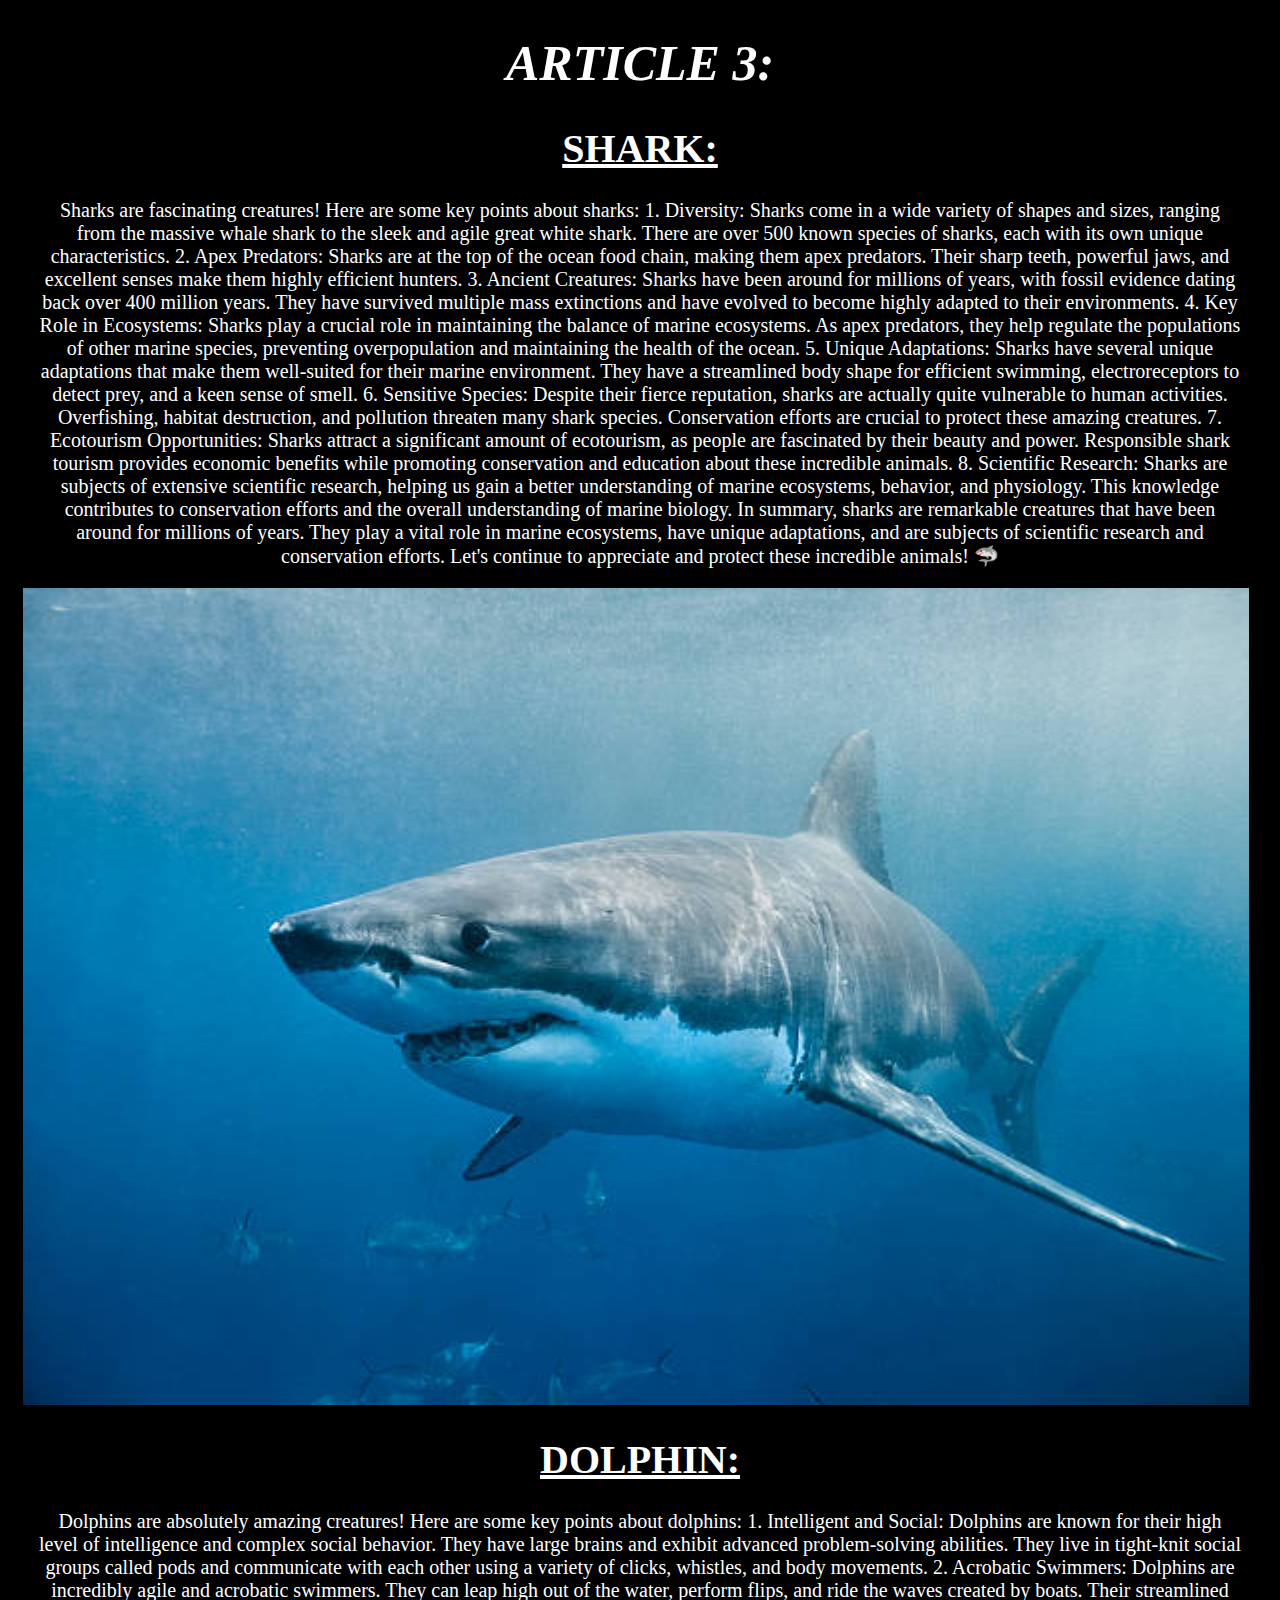
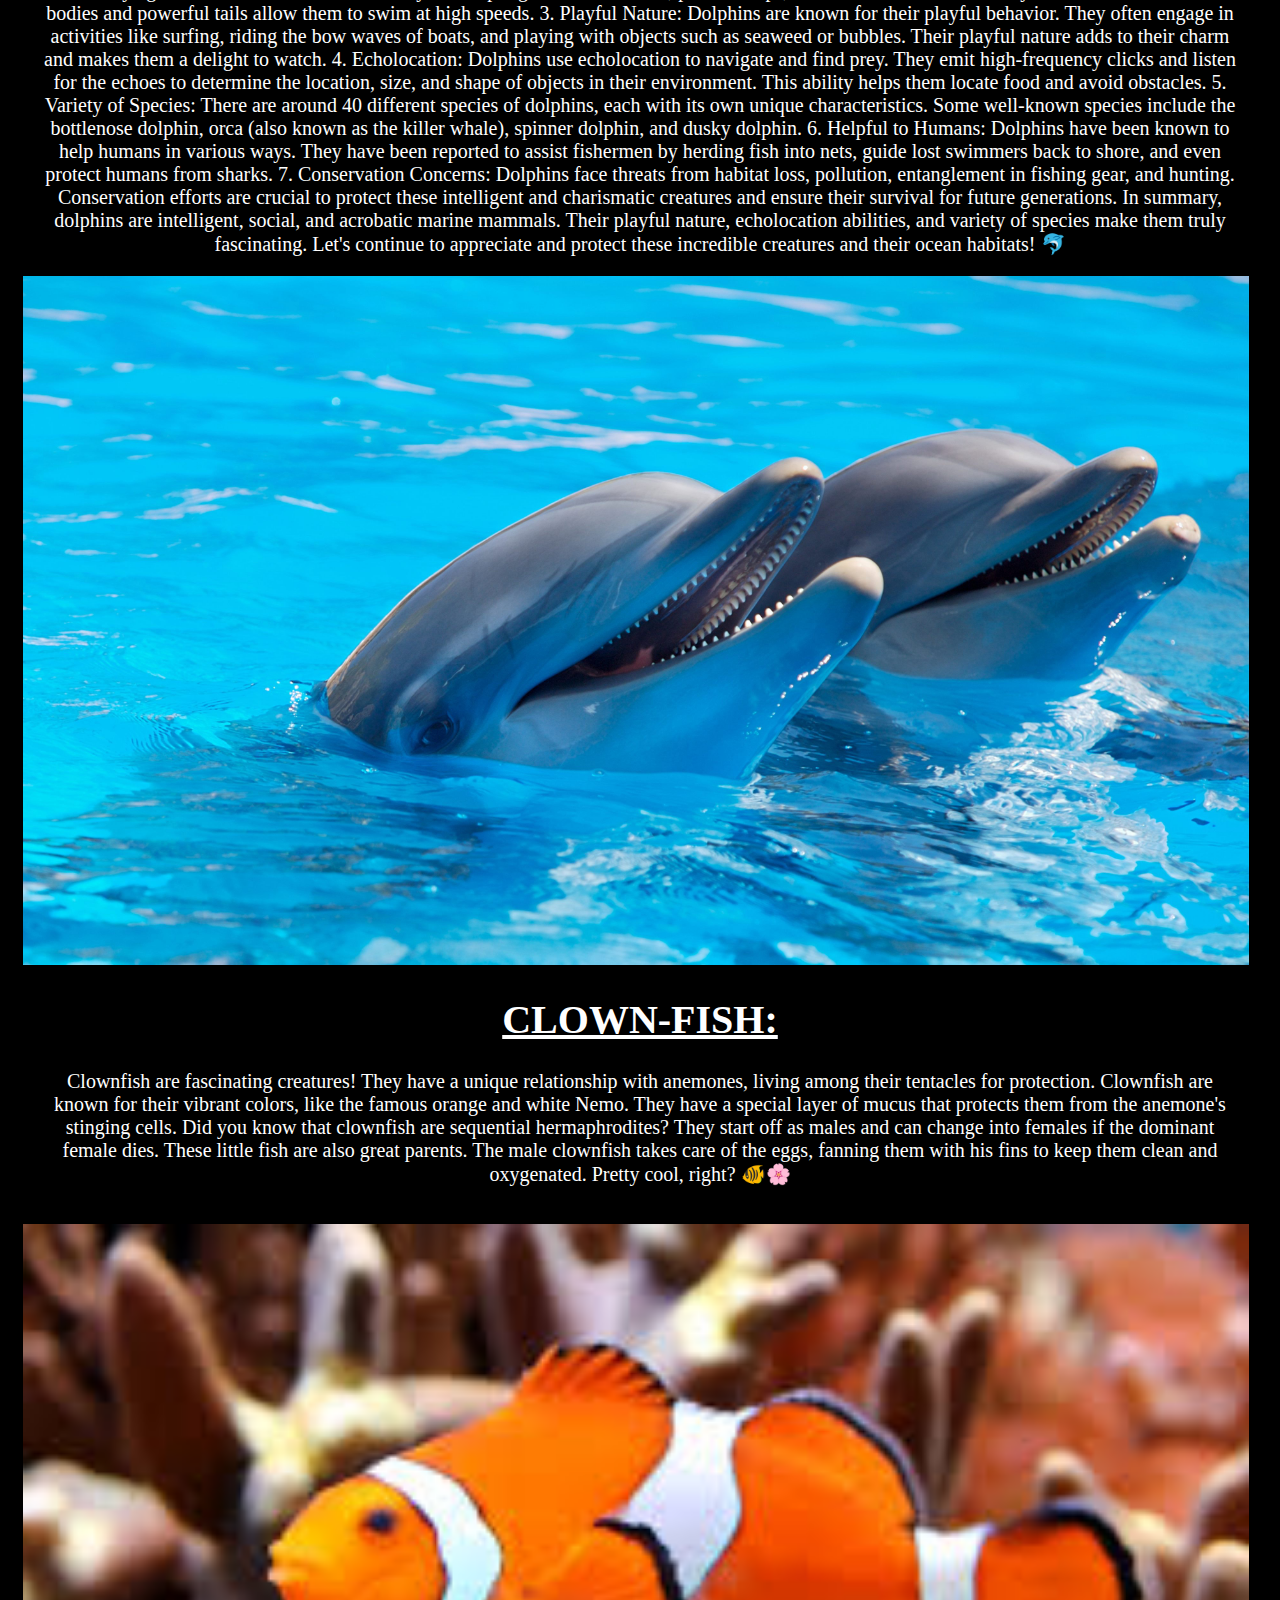
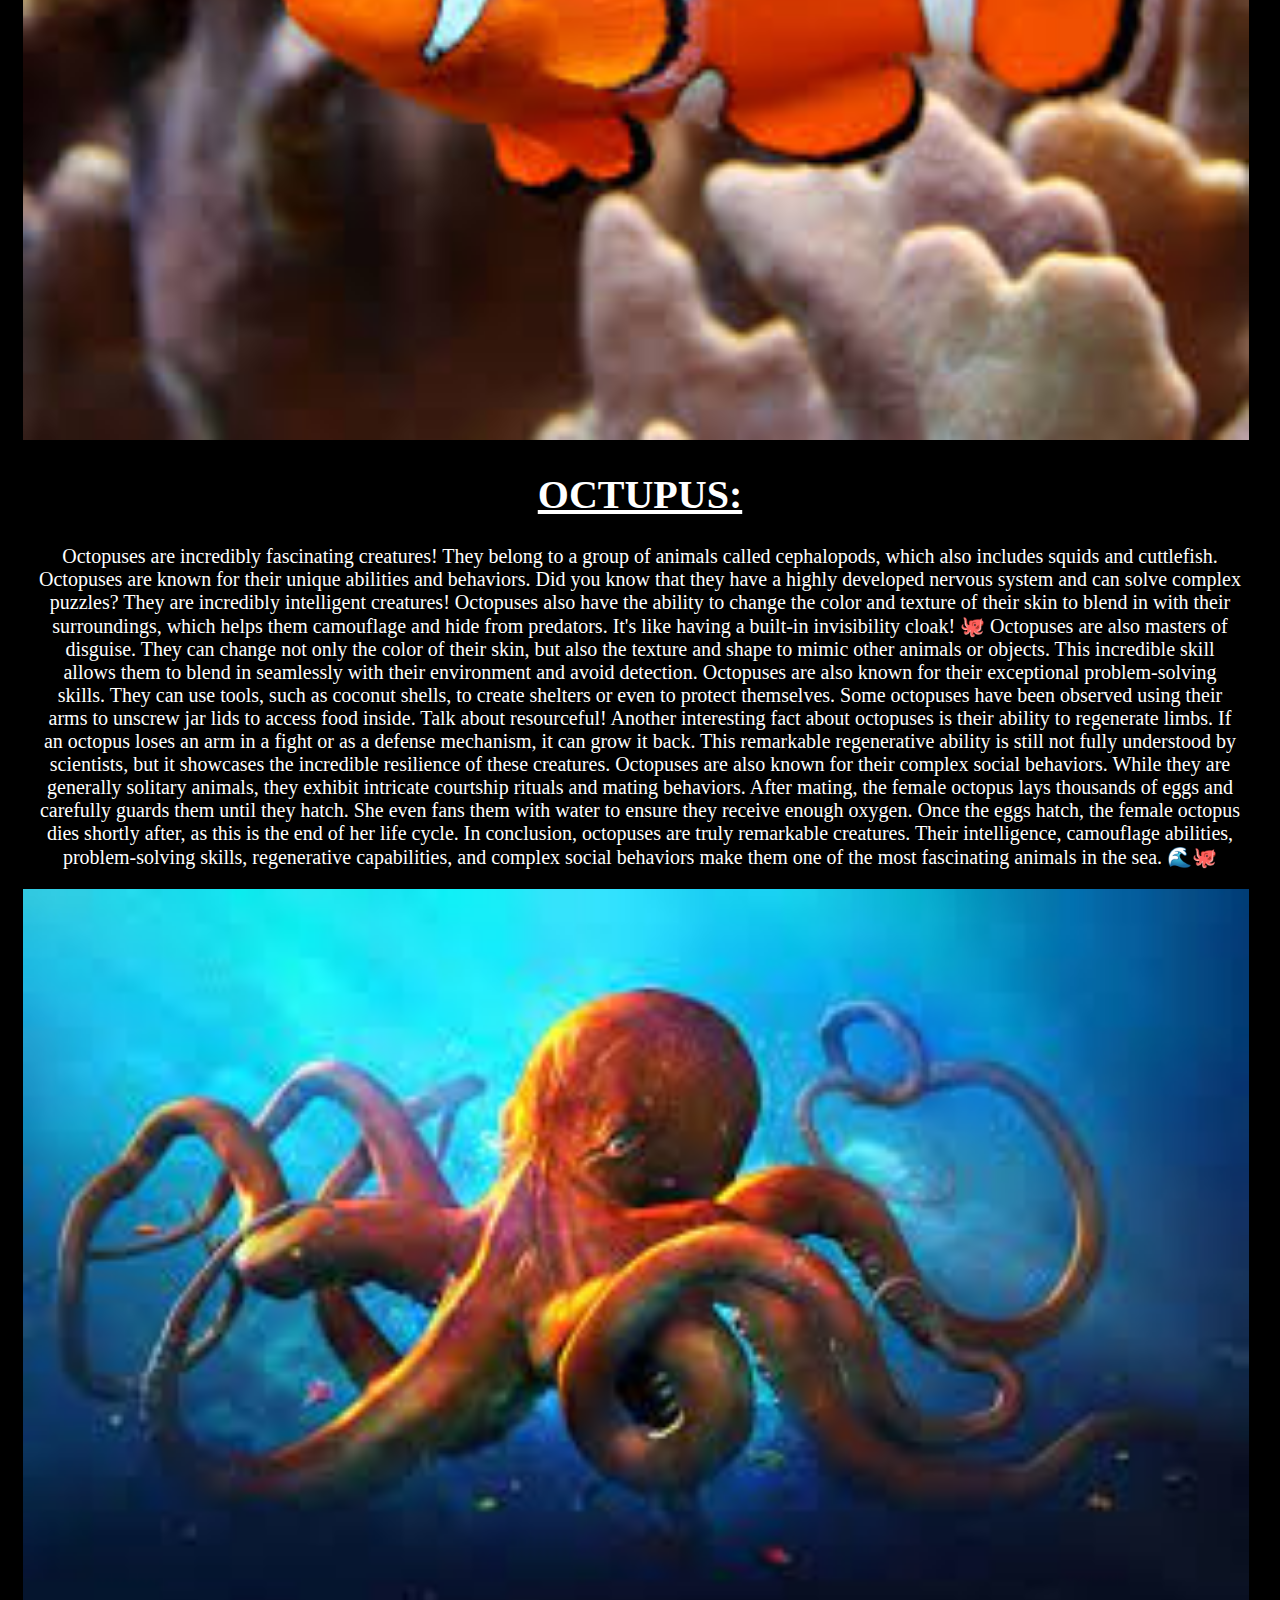
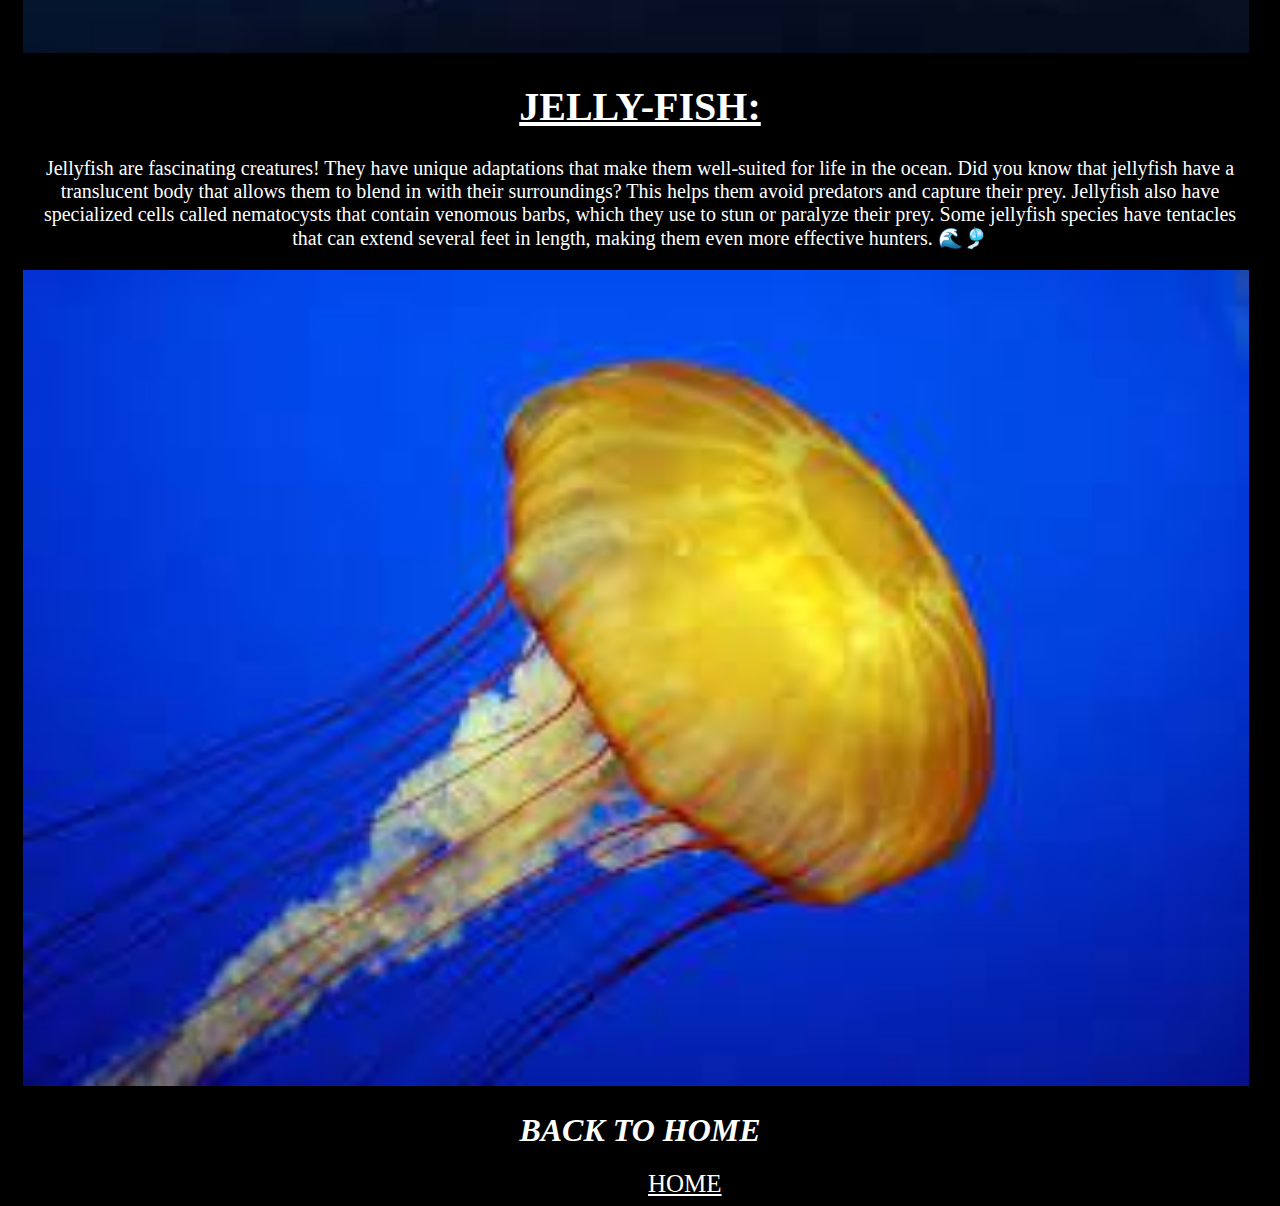
<file: pages/ARTICLE.html/Sea Animal.html>
<!DOCTYPE html>
<html lang="en">
<head>
        <meta charset="UTF-8">
        <meta name="viewport" content="width=device-width, initial-scale=1.0">
        <title>Sea Animal</title>
        <link rel="stylesheet" href="style.css">
</head>
<body>
        <h1 id="heading"><b><i>ARTICLE 3:</i></b></h1>
       
       
        <div class="lion">

        <H1 id="shark"> <u>SHARK:</u></H1>
        <P>Sharks are fascinating creatures! Here are some key points about sharks:

                1. Diversity: Sharks come in a wide variety of shapes and sizes, ranging from the massive whale shark to
                the sleek and agile great white shark. There are over 500 known species of sharks, each with its own
                unique characteristics.

                2. Apex Predators: Sharks are at the top of the ocean food chain, making them apex predators. Their
                sharp teeth, powerful jaws, and excellent senses make them highly efficient hunters.

                3. Ancient Creatures: Sharks have been around for millions of years, with fossil evidence dating back
                over 400 million years. They have survived multiple mass extinctions and have evolved to become highly
                adapted to their environments.

                4. Key Role in Ecosystems: Sharks play a crucial role in maintaining the balance of marine ecosystems.
                As apex predators, they help regulate the populations of other marine species, preventing overpopulation
                and maintaining the health of the ocean.

                5. Unique Adaptations: Sharks have several unique adaptations that make them well-suited for their
                marine environment. They have a streamlined body shape for efficient swimming, electroreceptors to
                detect prey, and a keen sense of smell.

                6. Sensitive Species: Despite their fierce reputation, sharks are actually quite vulnerable to human
                activities. Overfishing, habitat destruction, and pollution threaten many shark species. Conservation
                efforts are crucial to protect these amazing creatures.

                7. Ecotourism Opportunities: Sharks attract a significant amount of ecotourism, as people are fascinated
                by their beauty and power. Responsible shark tourism provides economic benefits while promoting
                conservation and education about these incredible animals.

                8. Scientific Research: Sharks are subjects of extensive scientific research, helping us gain a better
                understanding of marine ecosystems, behavior, and physiology. This knowledge contributes to conservation
                efforts and the overall understanding of marine biology.

                In summary, sharks are remarkable creatures that have been around for millions of years. They play a
                vital role in marine ecosystems, have unique adaptations, and are subjects of scientific research and
                conservation efforts. Let's continue to appreciate and protect these incredible animals! 🦈</P>
       </div>
        <img width="97%" src="../ARTICLE.html/images/SHARK.jpg" alt="img 1">
       
       <div class="lion">


        <h1 id="dolphin"><u>DOLPHIN:</u></h1>
        <p>Dolphins are absolutely amazing creatures! Here are some key points about dolphins:

                1. Intelligent and Social: Dolphins are known for their high level of intelligence and complex social
                behavior. They have large brains and exhibit advanced problem-solving abilities. They live in tight-knit
                social groups called pods and communicate with each other using a variety of clicks, whistles, and body
                movements.

                2. Acrobatic Swimmers: Dolphins are incredibly agile and acrobatic swimmers. They can leap high out of
                the water, perform flips, and ride the waves created by boats. Their streamlined bodies and powerful
                tails allow them to swim at high speeds.

                3. Playful Nature: Dolphins are known for their playful behavior. They often engage in activities like
                surfing, riding the bow waves of boats, and playing with objects such as seaweed or bubbles. Their
                playful nature adds to their charm and makes them a delight to watch.

                4. Echolocation: Dolphins use echolocation to navigate and find prey. They emit high-frequency clicks
                and listen for the echoes to determine the location, size, and shape of objects in their environment.
                This ability helps them locate food and avoid obstacles.

                5. Variety of Species: There are around 40 different species of dolphins, each with its own unique
                characteristics. Some well-known species include the bottlenose dolphin, orca (also known as the killer
                whale), spinner dolphin, and dusky dolphin.

                6. Helpful to Humans: Dolphins have been known to help humans in various ways. They have been reported
                to assist fishermen by herding fish into nets, guide lost swimmers back to shore, and even protect
                humans from sharks.

                7. Conservation Concerns: Dolphins face threats from habitat loss, pollution, entanglement in fishing
                gear, and hunting. Conservation efforts are crucial to protect these intelligent and charismatic
                creatures and ensure their survival for future generations.

                In summary, dolphins are intelligent, social, and acrobatic marine mammals. Their playful nature,
                echolocation abilities, and variety of species make them truly fascinating. Let's continue to appreciate
                and protect these incredible creatures and their ocean habitats! 🐬</p>
       </div>
        <img width="97%" src="../ARTICLE.html/images/dolphins.jpg" alt="img 2">
        
<div class="lion">

        <h1 id="clownfish"><u>CLOWN-FISH:</u></h1>
        <p>Clownfish are fascinating creatures! They have a unique relationship with anemones, living among their
                tentacles for protection. Clownfish are known for their vibrant colors, like the famous orange and white
                Nemo. They have a special layer of mucus that protects them from the anemone's stinging cells. Did you
                know that clownfish are sequential hermaphrodites? They start off as males and can change into females
                if the dominant female dies. These little fish are also great parents. The male clownfish takes care of
                the eggs, fanning them with his fins to keep them clean and oxygenated. Pretty cool, right? 🐠🌸</p>
        </div>
        <br>
        <img width="97%" src="../ARTICLE.html/images/clown.jfif" alt="img 3">
        
<div class="lion">

        <h1 id="octupus"><u>OCTUPUS:</u></h1>
        <p>Octopuses are incredibly fascinating creatures! They belong to a group of animals called cephalopods, which
                also includes squids and cuttlefish. Octopuses are known for their unique abilities and behaviors. Did
                you know that they have a highly developed nervous system and can solve complex puzzles? They are
                incredibly intelligent creatures! Octopuses also have the ability to change the color and texture of
                their skin to blend in with their surroundings, which helps them camouflage and hide from predators.
                It's like having a built-in invisibility cloak! 🐙

                Octopuses are also masters of disguise. They can change not only the color of their skin, but also the
                texture and shape to mimic other animals or objects. This incredible skill allows them to blend in
                seamlessly with their environment and avoid detection. Octopuses are also known for their exceptional
                problem-solving skills. They can use tools, such as coconut shells, to create shelters or even to
                protect themselves. Some octopuses have been observed using their arms to unscrew jar lids to access
                food inside. Talk about resourceful!

                Another interesting fact about octopuses is their ability to regenerate limbs. If an octopus loses an
                arm in a fight or as a defense mechanism, it can grow it back. This remarkable regenerative ability is
                still not fully understood by scientists, but it showcases the incredible resilience of these creatures.

                Octopuses are also known for their complex social behaviors. While they are generally solitary animals,
                they exhibit intricate courtship rituals and mating behaviors. After mating, the female octopus lays
                thousands of eggs and carefully guards them until they hatch. She even fans them with water to ensure
                they receive enough oxygen. Once the eggs hatch, the female octopus dies shortly after, as this is the
                end of her life cycle.

                In conclusion, octopuses are truly remarkable creatures. Their intelligence, camouflage abilities,
                problem-solving skills, regenerative capabilities, and complex social behaviors make them one of the
                most fascinating animals in the sea. 🌊🐙</p>
       </div>
        <img width="97%" src="../ARTICLE.html/images/octupus.jfif" alt="img 4">
       <div class="lion">
       
        <h1 id="jellyfish"> <u>JELLY-FISH:</u></h1>
        <p>Jellyfish are fascinating creatures! They have unique adaptations that make them well-suited for life in the
                ocean. Did you know that jellyfish have a translucent body that allows them to blend in with their
                surroundings? This helps them avoid predators and capture their prey. Jellyfish also have specialized
                cells called nematocysts that contain venomous barbs, which they use to stun or paralyze their prey.
                Some jellyfish species have tentacles that can extend several feet in length, making them even more
                effective hunters. 🌊🎐</p>
       </div>
        <img width="97%" src="../ARTICLE.html/images/jelly.jfif" alt="img 5">
       
       
        <h1 style="text-align: center;"><b><i>BACK TO HOME</i></b></h1>
        <a  id="last" href="../../index.html">HOME</a><br>
</body>

</html>
</file>
<file: style.css>
body{
    background-color: black;
    cursor: grab;
}
a:hover{
    text-decoration: none;
    color: blue;
    
}
a{
    color:white;
    font-size: 25px;
    padding-left: 50PX;
}
.seaanimals{
    padding-left: 180px;
}
.ANIMALS{
    padding-left: 180px;
}
.flowers{
    padding-left: 180px;
}
.links{
    margin: 50px;
    padding-left: 180px;
    font-size: 50px;
}
</file>
<file: pages/ARTICLE.html/style.css>
body{
    background-color: black;
    color: white;
    cursor: pointer;
}
img{
    padding-left: 15px;
    padding-right: 5px;
}
#heading{
    text-align: center;
    font-size: 50px;
}
.lion{
    text-align: center;
    padding-left: 15px;
    padding-right: 15px;
    font-size: 20px;
    margin: 15px;
}
#last{
    
    padding-left: 640px;
    color: white;
    font-size: 25px;
}
#last:hover{
    color: blue;
}
</file>
